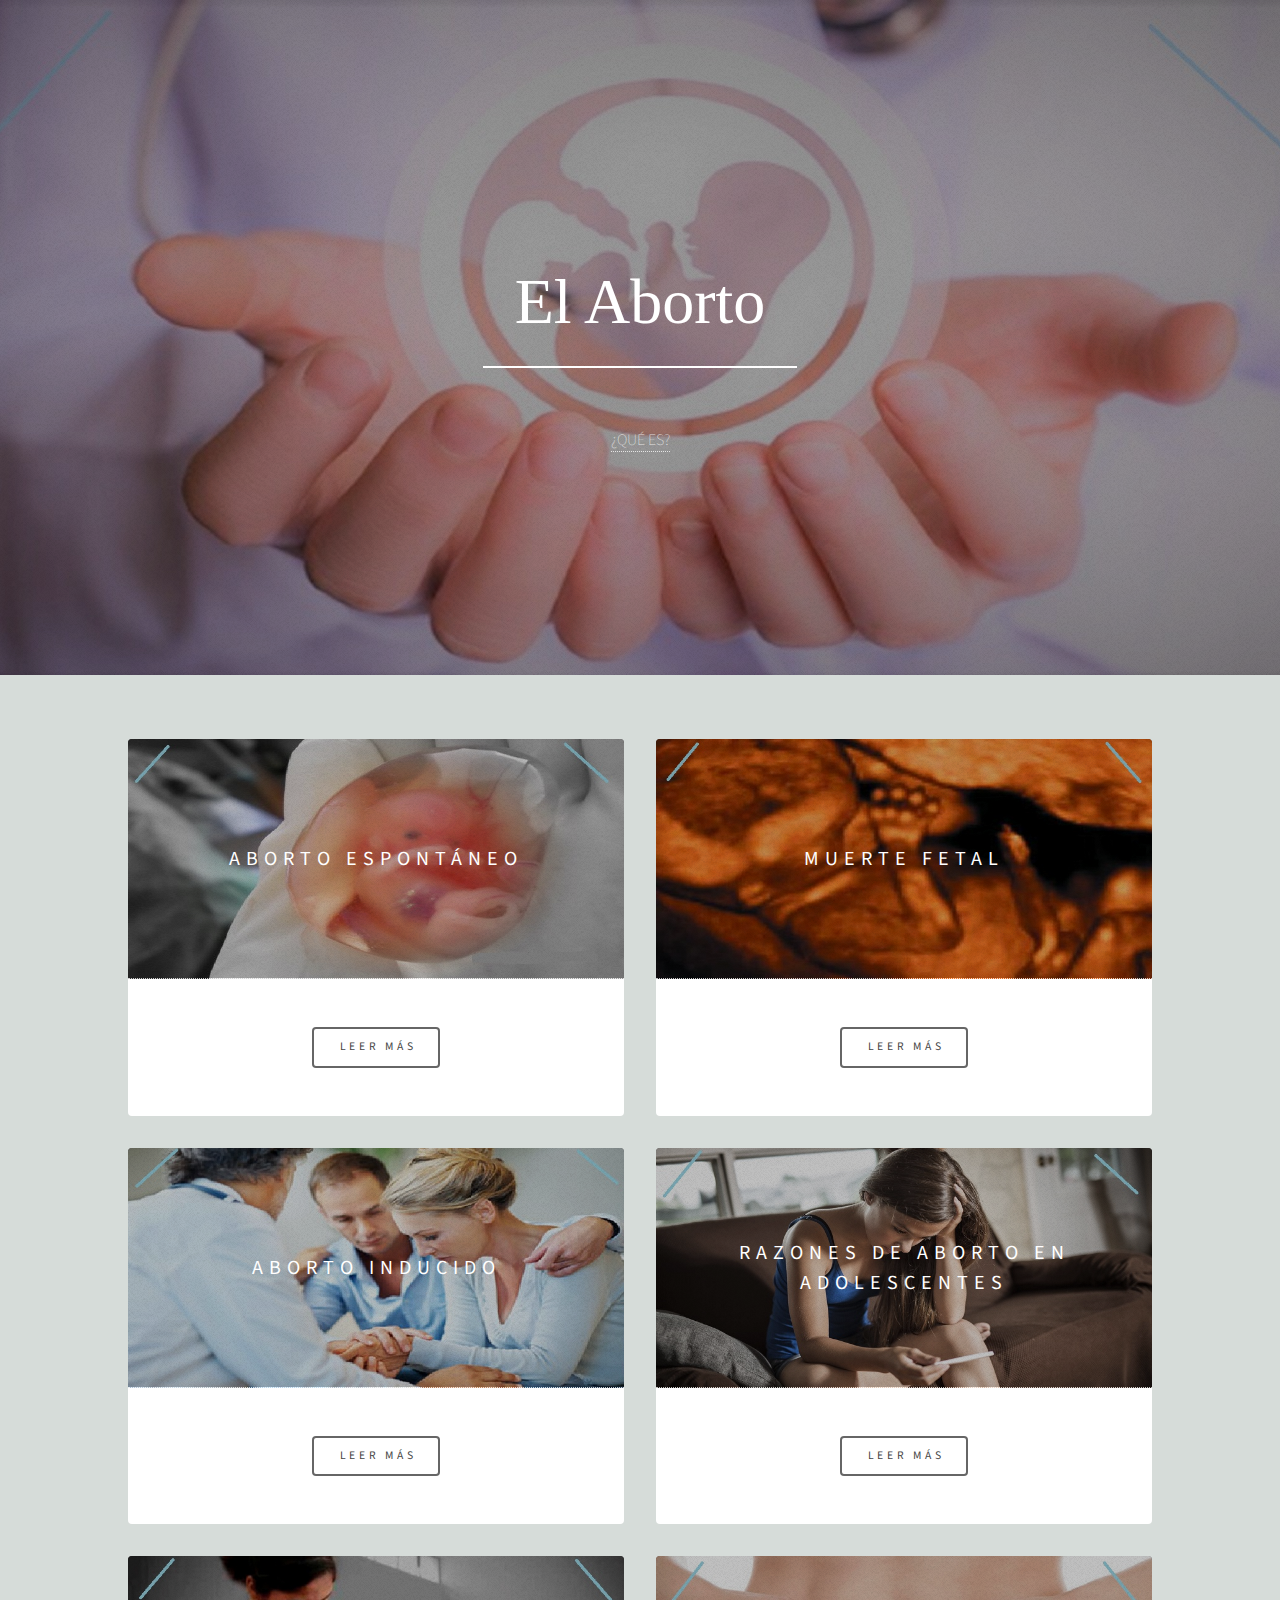
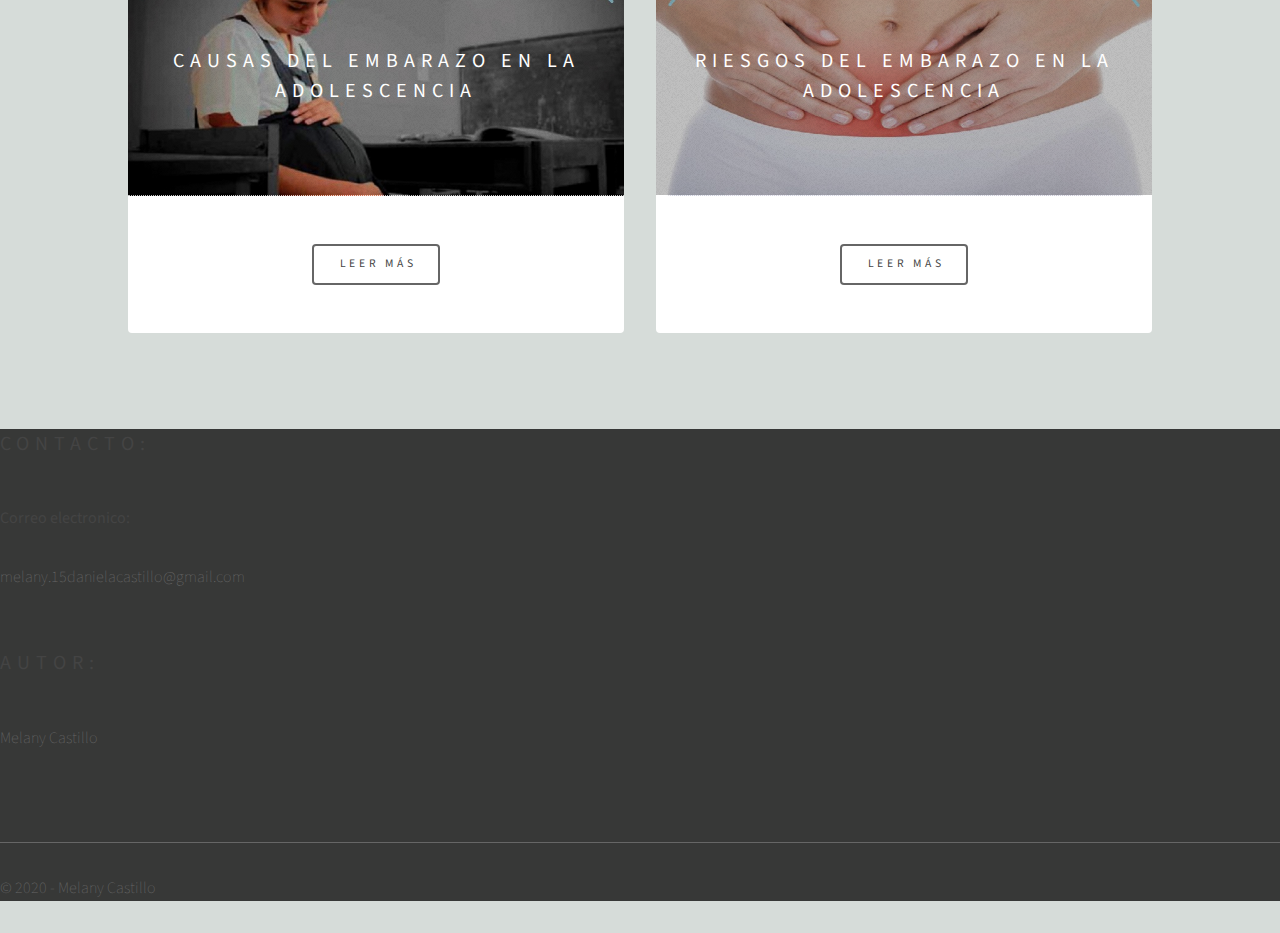
<file: index.html>
<!DOCTYPE HTML>
<html>
	<head>
		<title>El Aborto</title>
		<meta charset="utf-8" />
		<meta name="viewport" content="width=device-width, initial-scale=1" />
		<link rel="stylesheet" href="assets/css/main.css" />
		<link href="https://cdn.jsdelivr.net/npm/bootstrap@5.0.0-beta1/dist/css/bootstrap.min.css" rel="stylesheet" integrity="sha384-giJF6kkoqNQ00vy+HMDP7azOuL0xtbfIcaT9wjKHr8RbDVddVHyTfAAsrekwKmP1" crossorigin="anonymous">
		<link rel="shortcut icon" href="images/logo.png">

	</head>
	<body style="background-color:#c0cac5a6;">

		<!-- Header -->
			<header id="header" class="alt">
				<div class="inner">
					<h1>El Aborto</h1>
					<br>
					<a href="pag-1.html" class="btn btn-outline-light border-white">¿QUÉ ES?</a>
				</div>
			</header>

		<!-- Wrapper -->
			<div id="wrapper">
				<!-- Items -->
					<section class="main items">
						<article class="item">
							<header>
								<a href="#"><img src="images/imagen2.jpg" alt="" /></a>
								<h3>Aborto Espontáneo</h3>
							</header>
							<ul class="actions">
								<li><a href="pag-2.html" class="button">Leer más</a></li>
							</ul>
						</article>
						<article class="item">
							<header>
								<a href="#"><img src="images/imagen3.jpg" alt="" /></a>
								<h3>Muerte Fetal</h3>
							</header>
							<ul class="actions">
								<li><a href="pag-3.html" class="button">Leer más</a></li>
							</ul>
						</article>
						<article class="item">
							<header>
								<a href="#"><img src="images/imagen4.jpg" alt="" /></a>
								<h3>Aborto Inducido</h3>
							</header>
							<ul class="actions">
								<li><a href="pag-4.html" class="button">Leer más</a></li>
							</ul>
						</article>
						<article class="item">
							<header>
								<a href="#"><img src="images/ini-img4.jpg" alt="" /></a>
								<h3>Razones de Aborto en Adolescentes</h3>
							</header>
							<ul class="actions">
								<li><a href="pag-5.html" class="button">Leer más</a></li>
							</ul>
						</article>
						<article class="item">
							<header>
								<a href="#"><img src="images/ini-img5.jpg" alt="" /></a>
								<h3>Causas del Embarazo en la Adolescencia</h3>
							</header>
							<ul class="actions">
								<li><a href="pag-6.html" class="button">Leer más</a></li>
							</ul>
						</article>
						<article class="item">
							<header>
								<a href="#"><img src="images/ini-img6.jpg" alt="" /></a>
								<h3>Riesgos del Embarazo en la Adolescencia</h3>
							</header>
							<ul class="actions">
								<li><a href="pag-7.html" class="button">Leer más</a></li>
							</ul>
						</article>
					</section>
			</div>
			<footer  class = "container-fluid pt-5 text-white" style="background-color:#232423e3;">
				<div  class = "row" >
					<div  class = "col-6" >
						<h3 class="text-white"> Contacto: </h3 >
						<br >
						<p><b class="text-white">Correo electronico:</b></p>	
						<p >melany.15danielacastillo@gmail.com</p>
						<br>
					</div>
					<div  class = "col-6">
						<h3 class="text-white"> Autor: </h3 >
						<br >
						<p >Melany Castillo</p>
						<br>
					</div>
				</div>
				<hr>
				<div  class = "text-white text-muted" >
					<p class="text-center"> © 2020 - Melany Castillo </p >
				</div>
			</footer>
		<!-- Scripts -->
			<script src="assets/js/jquery.min.js"></script>
			<script src="assets/js/skel.min.js"></script>
			<script src="assets/js/util.js"></script>
			<script src="assets/js/main.js"></script>
	</body>
</html>
</file>
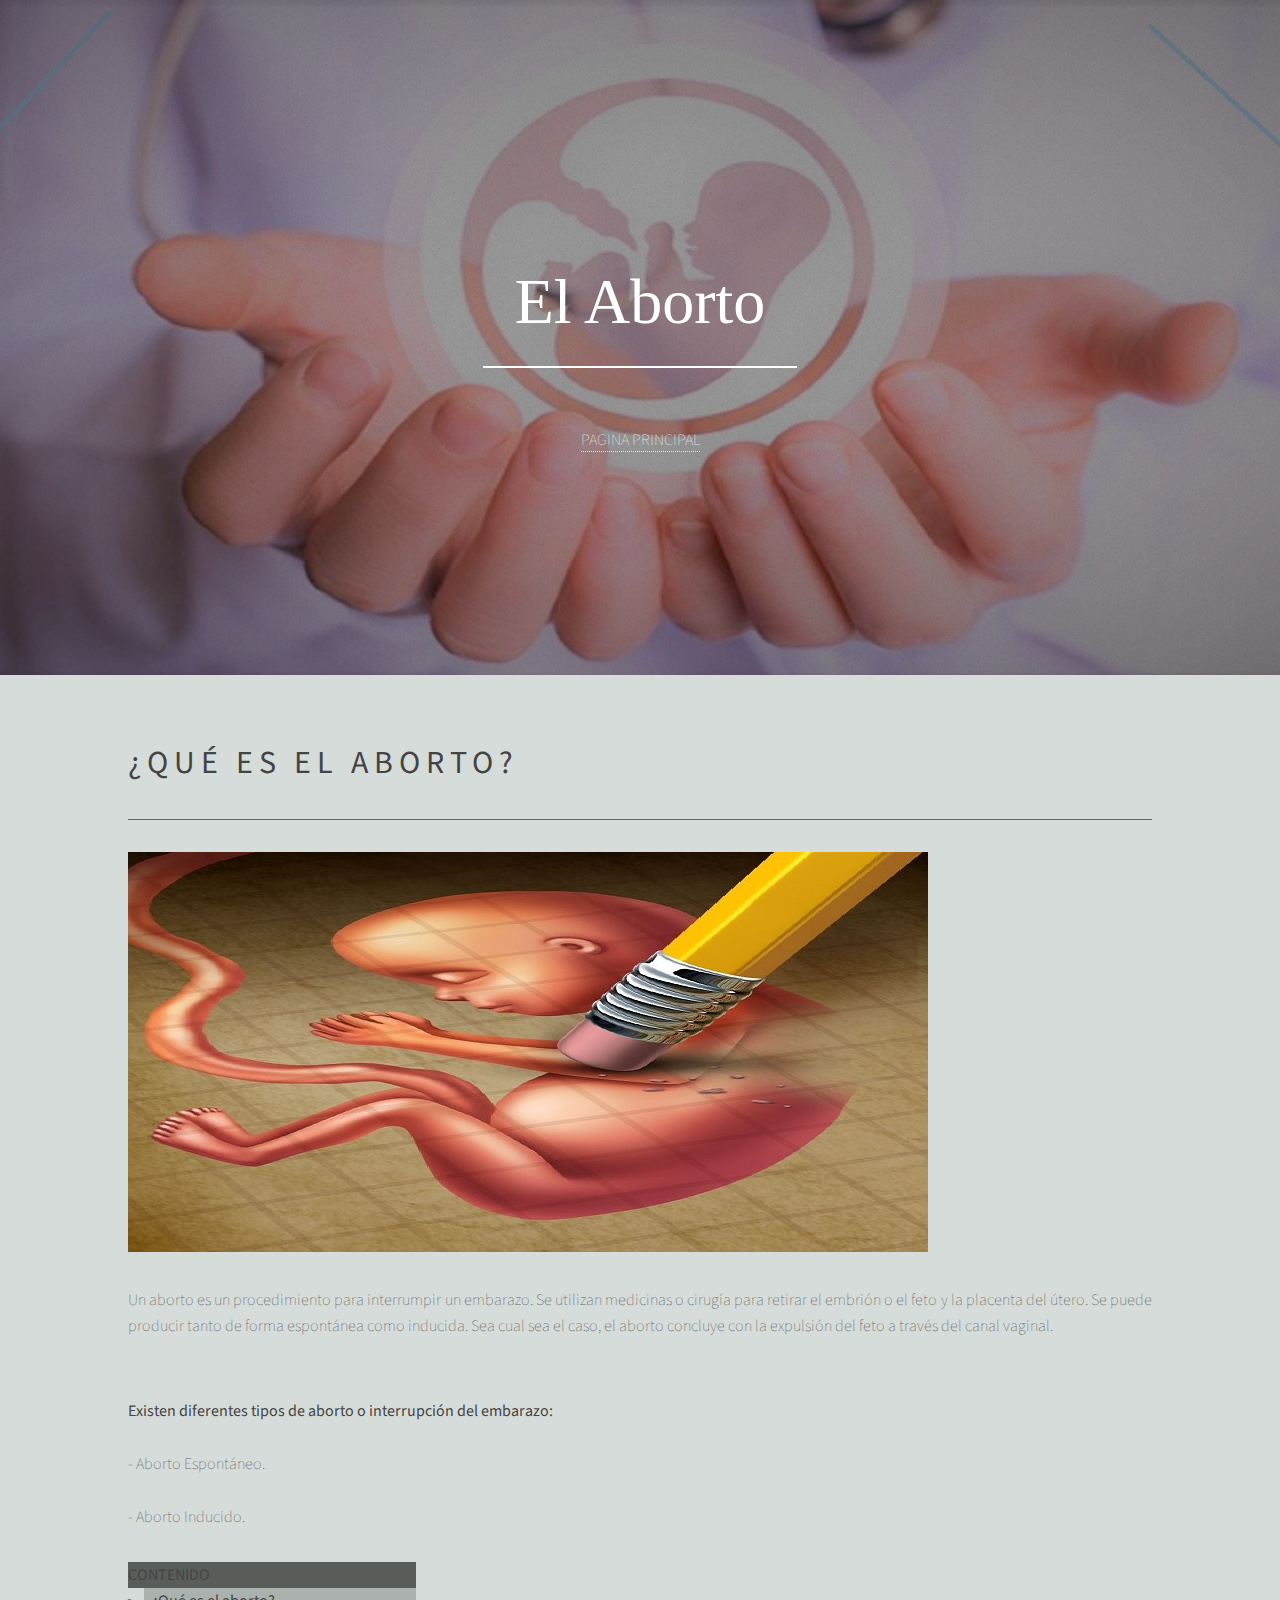
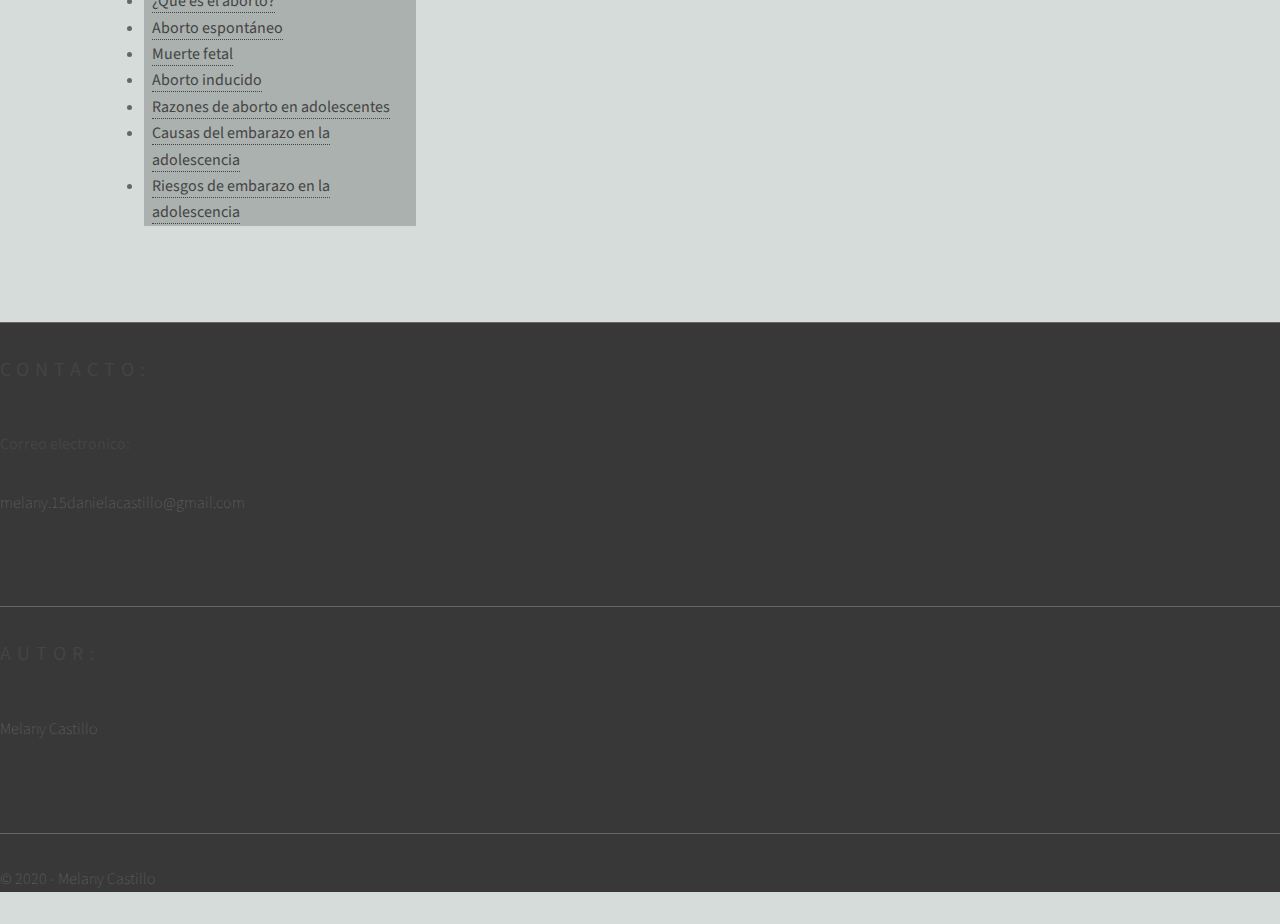
<file: pag-1.html>
<!DOCTYPE HTML>
<html>
	<head>
		<title>¿Qué es el aborto?</title>
		<meta charset="utf-8" />
		<meta name="viewport" content="width=device-width, initial-scale=1" />
		<link rel="stylesheet" href="assets/css/main.css" />
		<link href="https://cdn.jsdelivr.net/npm/bootstrap@5.0.0-beta1/dist/css/bootstrap.min.css" rel="stylesheet" integrity="sha384-giJF6kkoqNQ00vy+HMDP7azOuL0xtbfIcaT9wjKHr8RbDVddVHyTfAAsrekwKmP1" crossorigin="anonymous">
		<link rel="shortcut icon" href="images/logo.png">

	</head>
	<body style="background-color:#c0cac5a6;">

		<!-- Header -->
			<header id="header" class="alt">
				<div class="inner">
                    <h1>El Aborto</h1>
                    <br>
					<a href="index.html" class="btn btn-outline-light border-white">PAGINA PRINCIPAL</a>
				</div>
			</header>

		<!-- Wrapper -->
			<div id="wrapper">
				<!-- Items -->
					<section>
                        <div class="row">
                        <div class="col-9">
                            <h1><b>¿Qué es el aborto?</b></h1>
                            <hr>
                            <div>
                                <img src="images/imagen7.jpg" alt="" class="img-fluid">
                            </div>
                            <br>
                            <p style="text-align: justify;">
                                Un aborto es un procedimiento para interrumpir un embarazo. Se utilizan medicinas o cirugía para retirar el embrión o el feto y la placenta del útero. 
                                Se puede producir tanto de forma espontánea como inducida. Sea cual sea el caso, el aborto concluye con la expulsión del feto a través del canal vaginal. 
                            </p>
                            <p style="text-align: justify;"></p>
                                <br>
                                <b>Existen diferentes tipos de aborto o interrupción del embarazo:</b>
                                <br>
                                <br>
                                - Aborto Espontáneo.
                                <br><br>
                                - Aborto Inducido.
								<br>
							</p>
                        </div>
                        
                        <div class="col-3">
                            <div class="card" style="width: 18rem;">
                                <div class="card-header text-center" style=background-color:#161816a6;>
                                  <b class="text-white">CONTENIDO</b>
                                </div>
                                <ul class="list-group list-group-flush text-center">
                                  <li class="list-group-item" style="background-color:#9096939c;"><b><a href="pag-1.html">¿Qué es el aborto?</a></b></li>
                                  <li class="list-group-item" style="background-color:#9096939c;"><b><a href="pag-2.html">Aborto espontáneo</a></b></li>
                                  <li class="list-group-item" style="background-color:#9096939c;"><b><a href="pag-3.html">Muerte fetal</a></b></li>
                                  <li class="list-group-item" style="background-color:#9096939c;"><b><a href="pag-4.html">Aborto inducido</a></b></li>
                                  <li class="list-group-item" style="background-color:#9096939c;"><b><a href="pag-5.html">Razones de aborto en adolescentes</a></b></li>
                                  <li class="list-group-item" style="background-color:#9096939c;"><b><a href="pag-6.html">Causas del embarazo en la adolescencia</a></b></li>
                                  <li class="list-group-item" style="background-color:#9096939c;"><b><a href="pag-7.html">Riesgos de embarazo en la adolescencia</a></b></li>
                                </ul>
                              </div>
                        </div>
                        </div>
                    </section>
			</div>
			<footer  class = "container-fluid pt-3 text-white" style="background-color:#232423e3;">
				<div  class = "row" >
					<div  class = "col-6" >
						<hr>
						<h3 class="text-white"> Contacto: </h3 >
						<br >
						<p><b class="text-white">Correo electronico:</b></p>	
						<p >melany.15danielacastillo@gmail.com</p>
						<br>
					</div>
					<div  class = "col-6">
						<hr>
						<h3 class="text-white"> Autor: </h3 >
						<br >
						<p >Melany Castillo</p>
						<br>
					</div>
				</div>
				<hr>
				<div  class = "text-white text-muted" >
					<p class="text-center"> © 2020 - Melany Castillo </p >
				</div>
			</footer>
		<!-- Scripts -->
			<script src="assets/js/jquery.min.js"></script>
			<script src="assets/js/skel.min.js"></script>
			<script src="assets/js/util.js"></script>
			<script src="assets/js/main.js"></script>
	</body>
</html>
</file>
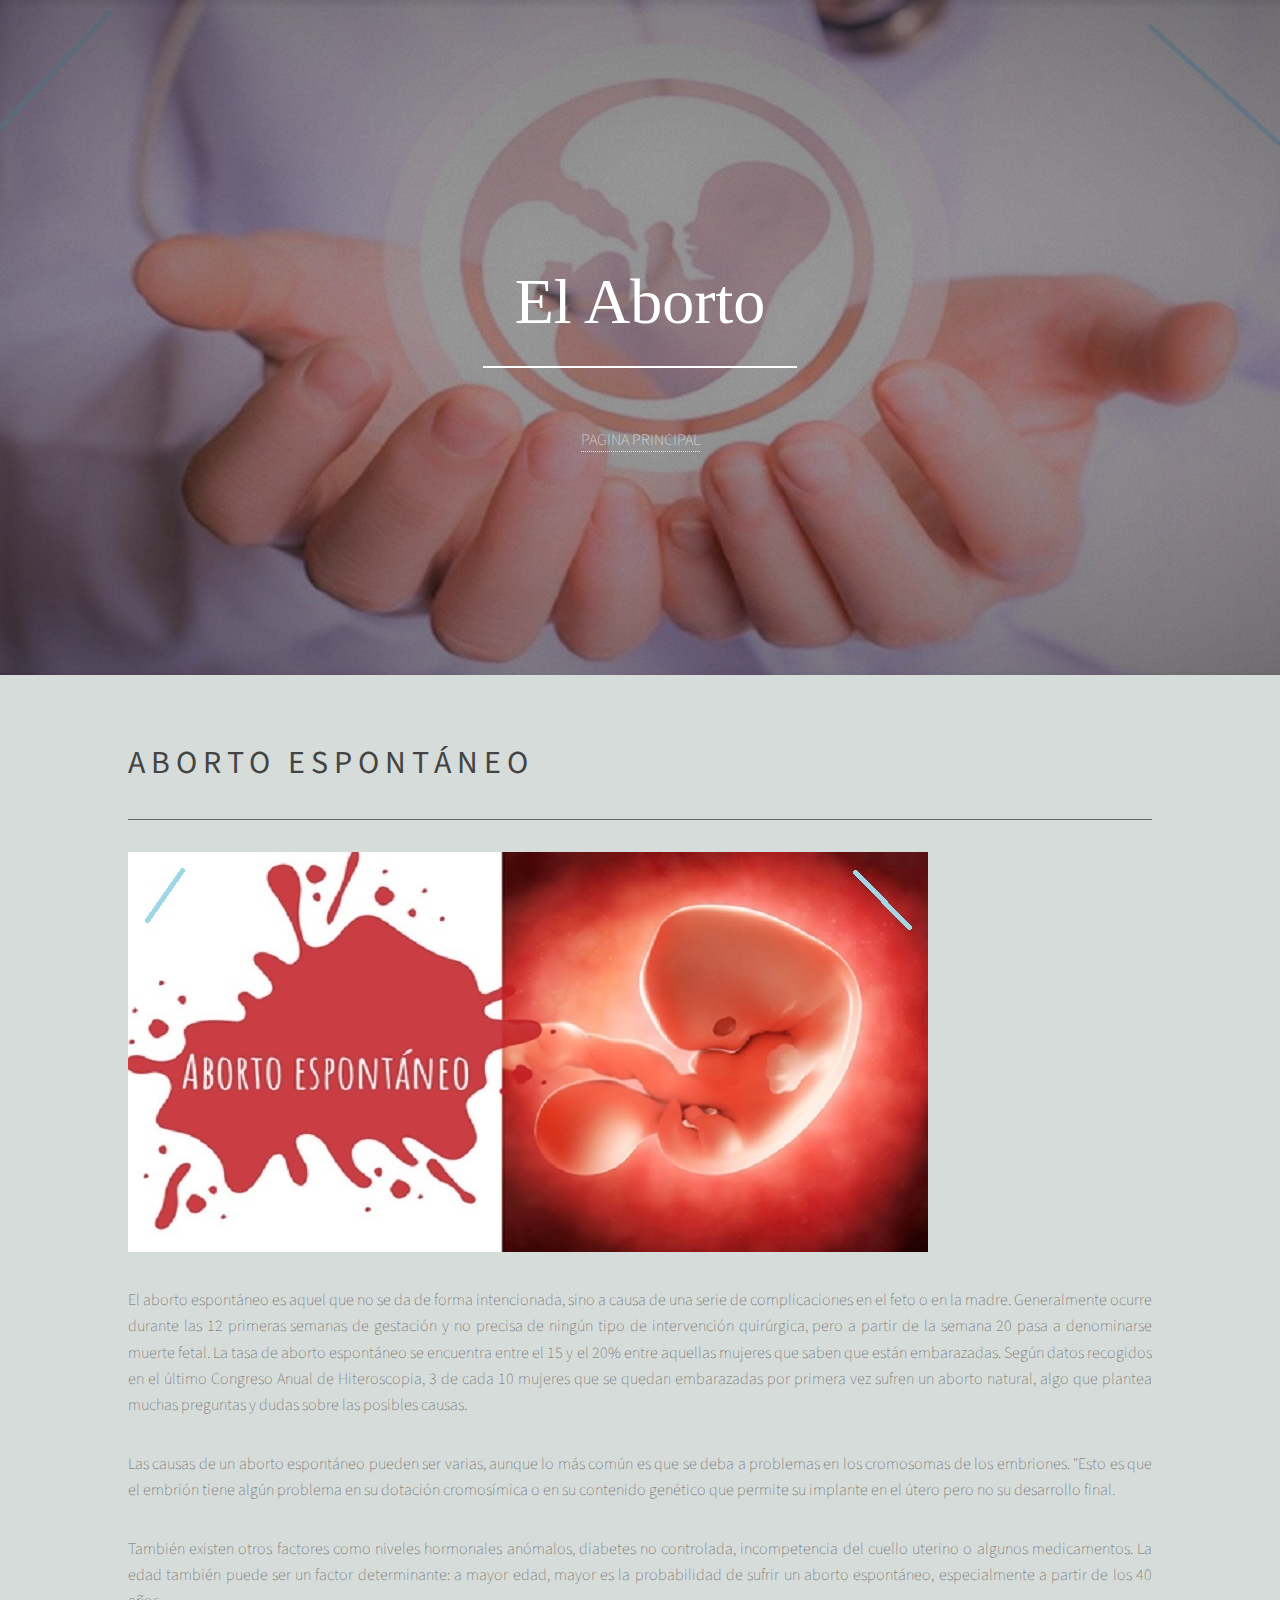
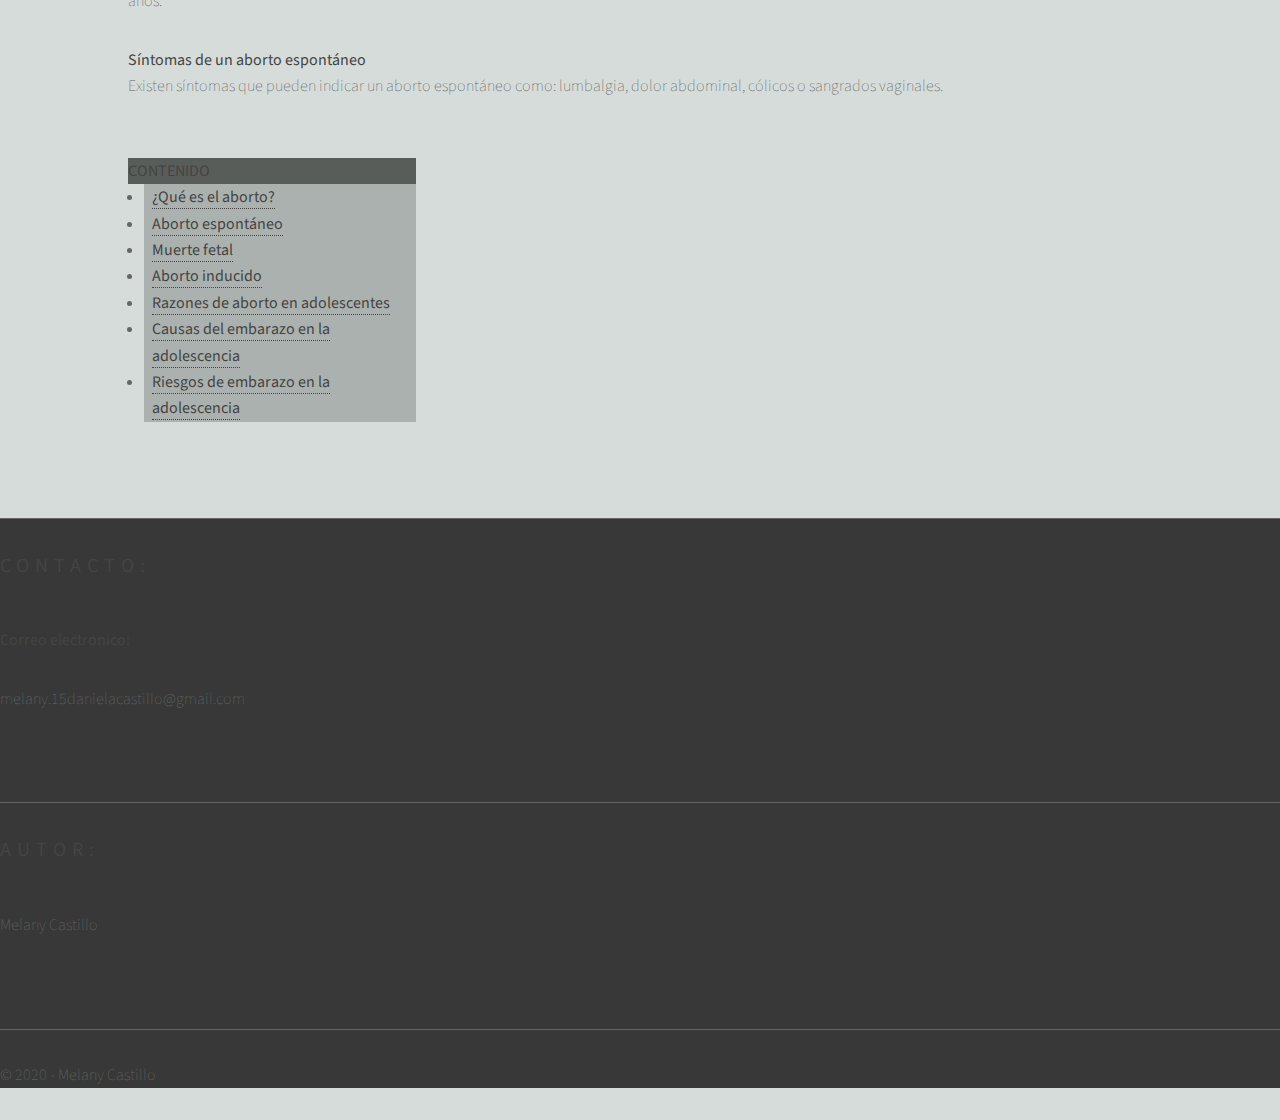
<file: pag-2.html>
<!DOCTYPE HTML>
<html>
	<head>
		<title>Aborto espontáneo</title>
		<meta charset="utf-8" />
		<meta name="viewport" content="width=device-width, initial-scale=1" />
		<link rel="stylesheet" href="assets/css/main.css" />
		<link href="https://cdn.jsdelivr.net/npm/bootstrap@5.0.0-beta1/dist/css/bootstrap.min.css" rel="stylesheet" integrity="sha384-giJF6kkoqNQ00vy+HMDP7azOuL0xtbfIcaT9wjKHr8RbDVddVHyTfAAsrekwKmP1" crossorigin="anonymous">
		<link rel="shortcut icon" href="images/logo.png">

	</head>
	<body style="background-color:#c0cac5a6;">

		<!-- Header -->
			<header id="header" class="alt">
				<div class="inner">
                    <h1>El Aborto</h1>
                    <br>
					<a href="index.html" class="btn btn-outline-light border-white">PAGINA PRINCIPAL</a>
				</div>
			</header>

		<!-- Wrapper -->
			<div id="wrapper">
				<!-- Items -->
					<section>
                        <div class="row">
                        <div class="col-9">
                            <h1><b>Aborto espontáneo</b></h1>
                            <hr>
                            <div>
                                <img src="images/ini-img1.jpg" alt="" class="img-fluid">
                            </div>
                            <br>
                            <p style="text-align: justify;">
                                El aborto espontáneo es aquel que no se da de forma intencionada, sino a causa de una serie de complicaciones en el feto o en la madre. Generalmente ocurre durante las 12 primeras semanas de gestación y no precisa de ningún tipo de intervención quirúrgica, pero a partir de la semana 20 pasa a denominarse muerte fetal. La tasa de aborto espontáneo se encuentra entre el 15 y el 20% entre aquellas mujeres que saben que están embarazadas. Según datos recogidos en el último Congreso Anual de Hiteroscopia, 3 de cada 10 mujeres que se quedan embarazadas por primera vez sufren un aborto natural, algo que plantea muchas preguntas y dudas sobre las posibles causas.
							</p>
							<p style="text-align: justify;">
								Las causas de un aborto espontáneo pueden ser varias, aunque lo más común es que se deba a problemas en los cromosomas de los embriones. "Esto es que el embrión tiene algún problema en su dotación cromosímica o en su contenido genético que permite su implante en el útero pero no su desarrollo final.
							</p>
							<p style="text-align: justify;">
								También existen otros factores como niveles hormonales anómalos, diabetes no controlada, incompetencia del cuello uterino o algunos medicamentos. La edad también puede ser un factor determinante: a mayor edad, mayor es la probabilidad de sufrir un aborto espontáneo, especialmente a partir de los 40 años.
							</p>
							<b>Síntomas de un aborto espontáneo</b>
							<p style="text-align: justify;">
								Existen síntomas que pueden indicar un aborto espontáneo como: lumbalgia, dolor abdominal, cólicos o sangrados vaginales. 
							</p>
							<br>
                        </div>
                        
                        <div class="col-3">
                            <div class="card" style="width: 18rem;">
                                <div class="card-header text-center" style=background-color:#161816a6;>
                                  <b class="text-white">CONTENIDO</b>
                                </div>
                                <ul class="list-group list-group-flush text-center">
                                    <li class="list-group-item" style="background-color:#9096939c;"><b><a href="pag-1.html">¿Qué es el aborto?</a></b></li>
                                    <li class="list-group-item" style="background-color:#9096939c;"><b><a href="pag-2.html">Aborto espontáneo</a></b></li>
                                    <li class="list-group-item" style="background-color:#9096939c;"><b><a href="pag-3.html">Muerte fetal</a></b></li>
                                    <li class="list-group-item" style="background-color:#9096939c;"><b><a href="pag-4.html">Aborto inducido</a></b></li>
                                    <li class="list-group-item" style="background-color:#9096939c;"><b><a href="pag-5.html">Razones de aborto en adolescentes</a></b></li>
                                    <li class="list-group-item" style="background-color:#9096939c;"><b><a href="pag-6.html">Causas del embarazo en la adolescencia</a></b></li>
                                    <li class="list-group-item" style="background-color:#9096939c;"><b><a href="pag-7.html">Riesgos de embarazo en la adolescencia</a></b></li>
                                </ul>
                              </div>
                        </div>
                        </div>
                    </section>
			</div>
			<footer  class = "container-fluid pt-3 text-white" style="background-color:#232423e3;">
				<div  class = "row" >
					<div  class = "col-6" >
						<hr>
						<h3 class="text-white"> Contacto: </h3 >
						<br >
						<p><b class="text-white">Correo electronico:</b></p>	
						<p >melany.15danielacastillo@gmail.com</p>
						<br>
					</div>
					<div  class = "col-6">
						<hr>
						<h3 class="text-white"> Autor: </h3 >
						<br >
						<p >Melany Castillo</p>
						<br>
					</div>
				</div>
				<hr>
				<div  class = "text-white text-muted" >
					<p class="text-center"> © 2020 - Melany Castillo </p >
				</div>
			</footer>
		<!-- Scripts -->
			<script src="assets/js/jquery.min.js"></script>
			<script src="assets/js/skel.min.js"></script>
			<script src="assets/js/util.js"></script>
			<script src="assets/js/main.js"></script>
	</body>
</html>
</file>
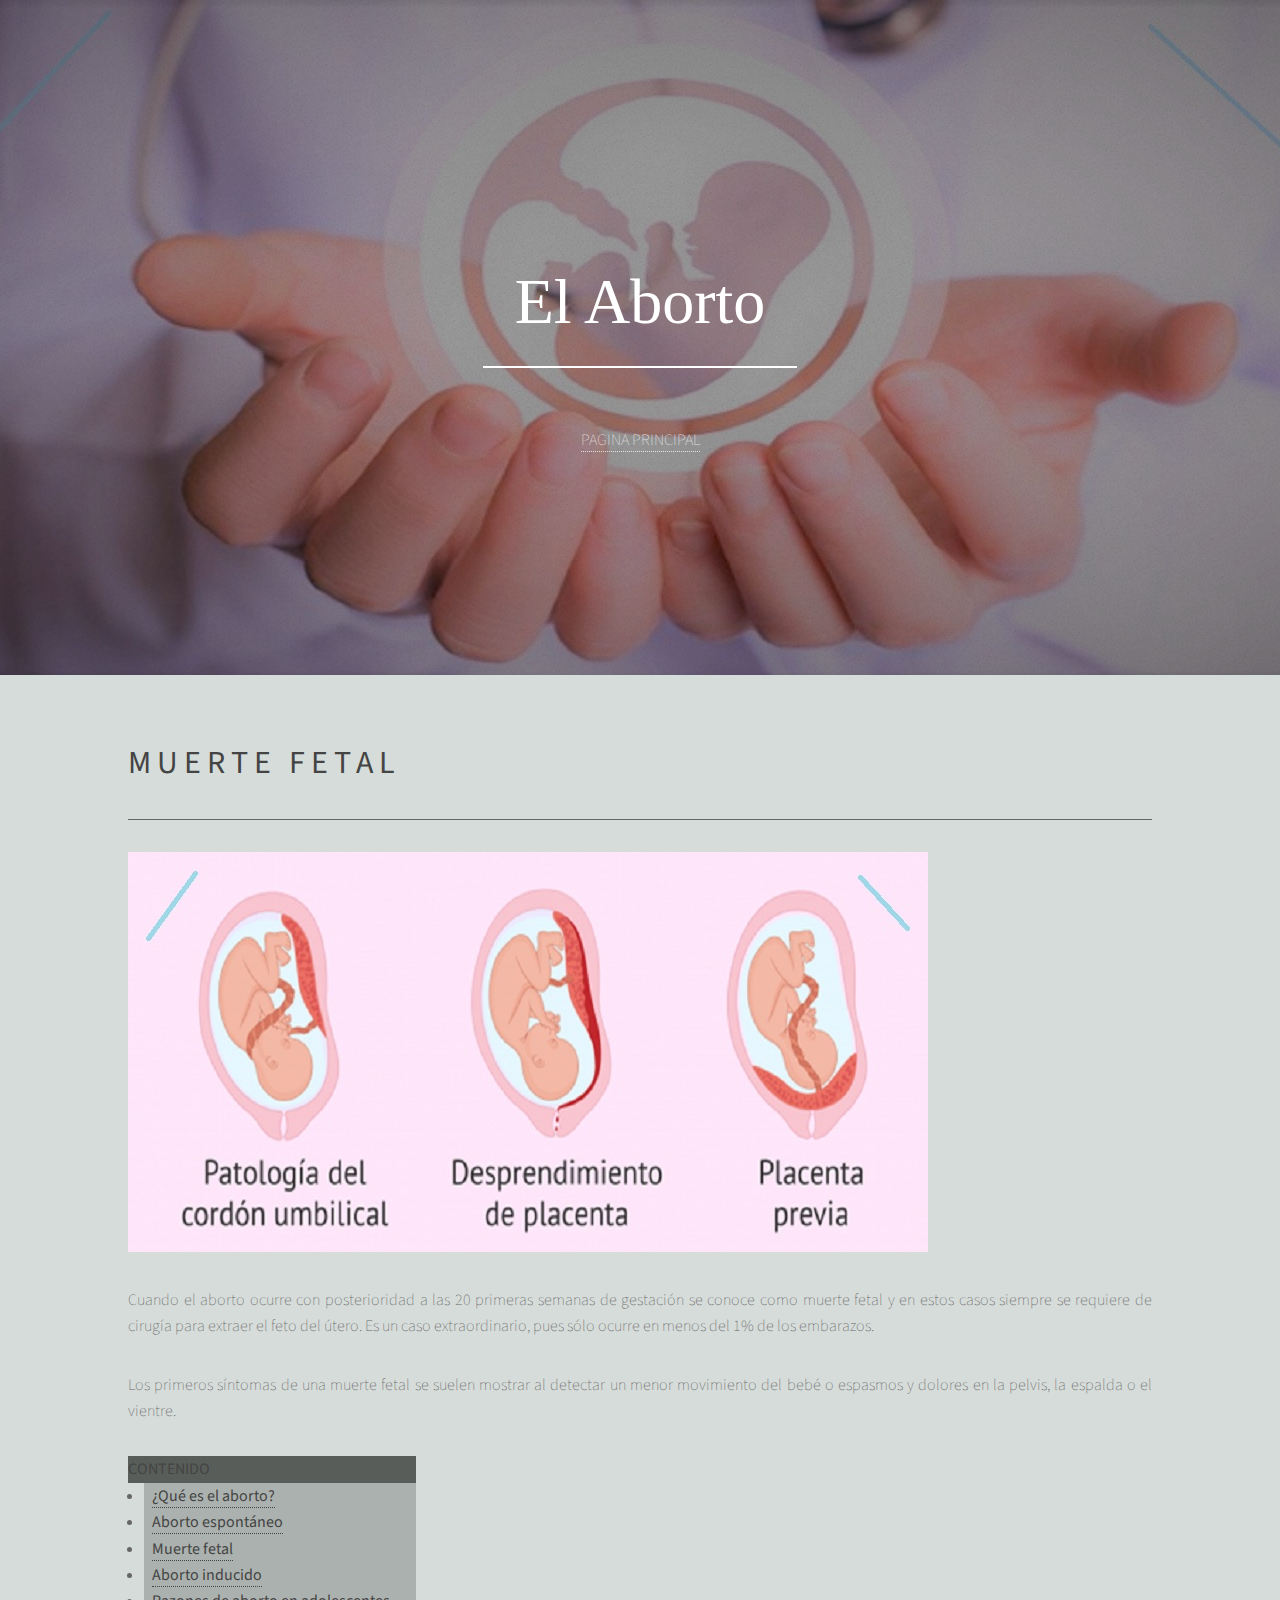
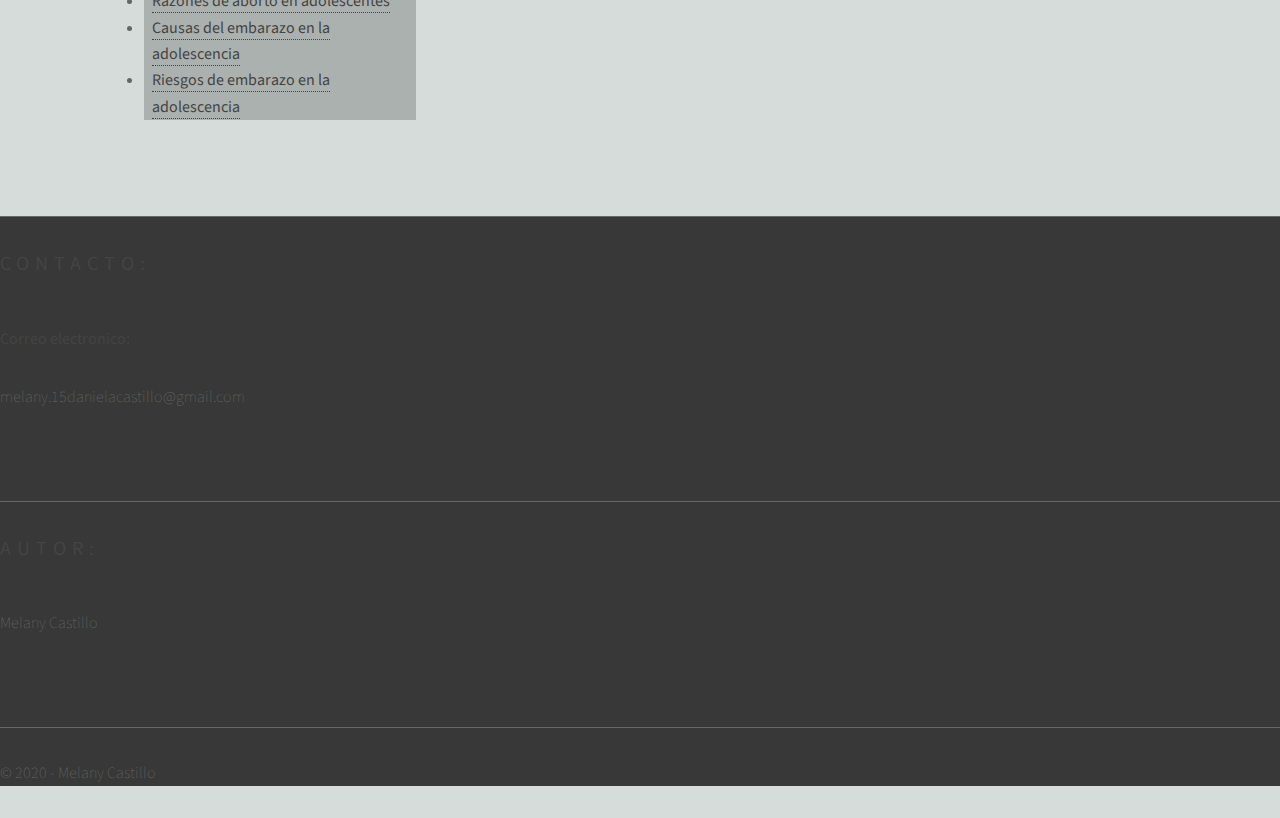
<file: pag-3.html>
<!DOCTYPE HTML>
<html>
	<head>
		<title>Muerte fetal</title>
		<meta charset="utf-8" />
		<meta name="viewport" content="width=device-width, initial-scale=1" />
		<link rel="stylesheet" href="assets/css/main.css" />
		<link href="https://cdn.jsdelivr.net/npm/bootstrap@5.0.0-beta1/dist/css/bootstrap.min.css" rel="stylesheet" integrity="sha384-giJF6kkoqNQ00vy+HMDP7azOuL0xtbfIcaT9wjKHr8RbDVddVHyTfAAsrekwKmP1" crossorigin="anonymous">
		<link rel="shortcut icon" href="images/logo.png">

	</head>
	<body style="background-color:#c0cac5a6;">

		<!-- Header -->
			<header id="header" class="alt">
				<div class="inner">
                    <h1>El Aborto</h1>
                    <br>
					<a href="index.html" class="btn btn-outline-light border-white">PAGINA PRINCIPAL</a>
				</div>
			</header>

		<!-- Wrapper -->
			<div id="wrapper">
				<!-- Items -->
					<section>
                        <div class="row">
                        <div class="col-9">
                            <h1><b>Muerte fetal</b></h1>
                            <hr>
                            <div>
                                <img src="images/ini-img2.jpg" alt="" class="img-fluid">
                            </div>
                            <br>
                            <p style="text-align: justify;">
                                Cuando el aborto ocurre con posterioridad a las 20 primeras semanas de gestación se conoce como muerte fetal y en estos casos siempre se requiere de cirugía para extraer el feto del útero. Es un caso extraordinario, pues sólo ocurre en menos del 1% de los embarazos.
							</p>
							<p style="text-align: justify;">
								Los primeros síntomas de una muerte fetal se suelen mostrar al detectar un menor movimiento del bebé o espasmos y dolores en la pelvis, la espalda o el vientre.
							</p>
                        </div>
                        
                        <div class="col-3">
                            <div class="card" style="width: 18rem;">
                                <div class="card-header text-center" style=background-color:#161816a6;>
                                  <b class="text-white">CONTENIDO</b>
                                </div>
                                <ul class="list-group list-group-flush text-center">
                                    <li class="list-group-item" style="background-color:#9096939c;"><b><a href="pag-1.html">¿Qué es el aborto?</a></b></li>
                                    <li class="list-group-item" style="background-color:#9096939c;"><b><a href="pag-2.html">Aborto espontáneo</a></b></li>
                                    <li class="list-group-item" style="background-color:#9096939c;"><b><a href="pag-3.html">Muerte fetal</a></b></li>
                                    <li class="list-group-item" style="background-color:#9096939c;"><b><a href="pag-4.html">Aborto inducido</a></b></li>
                                    <li class="list-group-item" style="background-color:#9096939c;"><b><a href="pag-5.html">Razones de aborto en adolescentes</a></b></li>
                                    <li class="list-group-item" style="background-color:#9096939c;"><b><a href="pag-6.html">Causas del embarazo en la adolescencia</a></b></li>
                                    <li class="list-group-item" style="background-color:#9096939c;"><b><a href="pag-7.html">Riesgos de embarazo en la adolescencia</a></b></li>
                                  </ul>
                              </div>
                        </div>
                        </div>
                    </section>
			</div>
			<footer  class = "container-fluid pt-3 text-white" style="background-color:#232423e3;">
				<div  class = "row" >
					<div  class = "col-6" >
						<hr>
						<h3 class="text-white"> Contacto: </h3 >
						<br >
						<p><b class="text-white">Correo electronico:</b></p>	
						<p >melany.15danielacastillo@gmail.com</p>
						<br>
					</div>
					<div  class = "col-6">
						<hr>
						<h3 class="text-white"> Autor: </h3 >
						<br >
						<p >Melany Castillo</p>
						<br>
					</div>
				</div>
				<hr>
				<div  class = "text-white text-muted" >
					<p class="text-center"> © 2020 - Melany Castillo </p >
				</div>
			</footer>
		<!-- Scripts -->
			<script src="assets/js/jquery.min.js"></script>
			<script src="assets/js/skel.min.js"></script>
			<script src="assets/js/util.js"></script>
			<script src="assets/js/main.js"></script>
	</body>
</html>
</file>
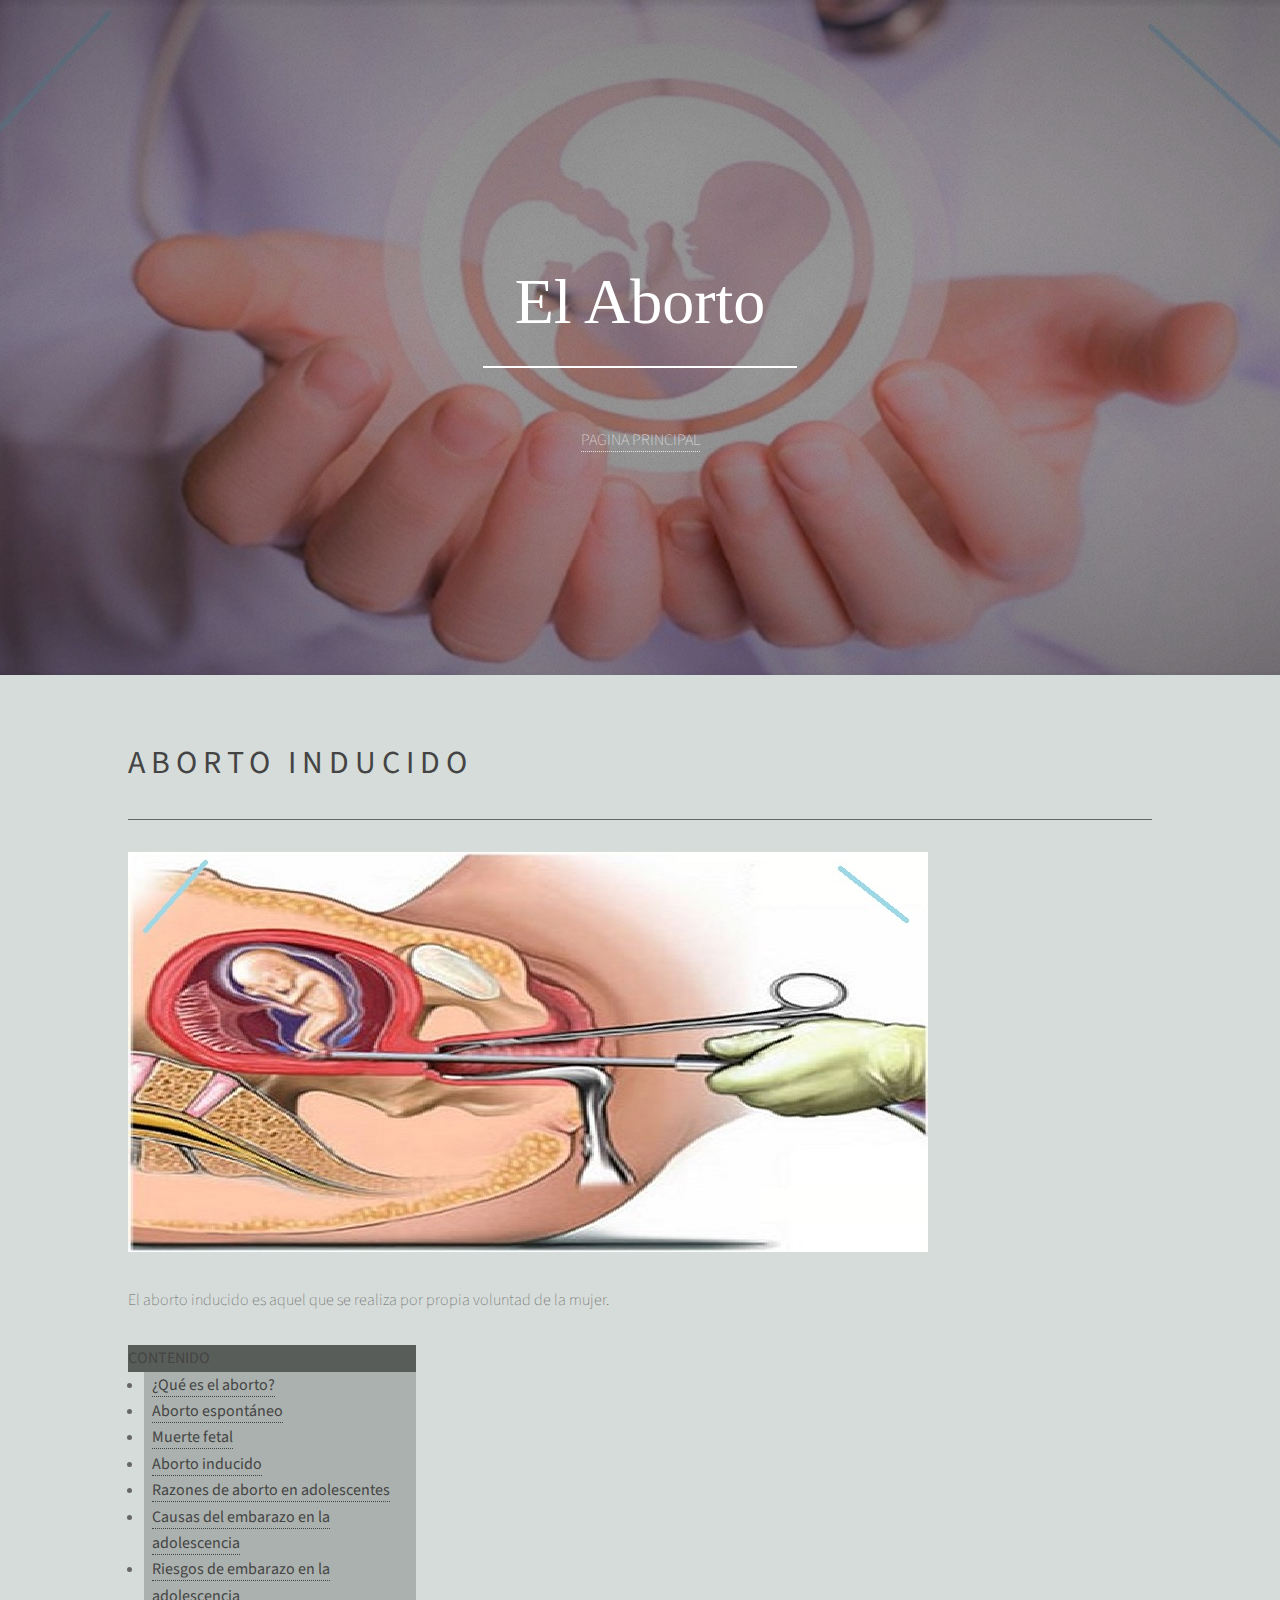
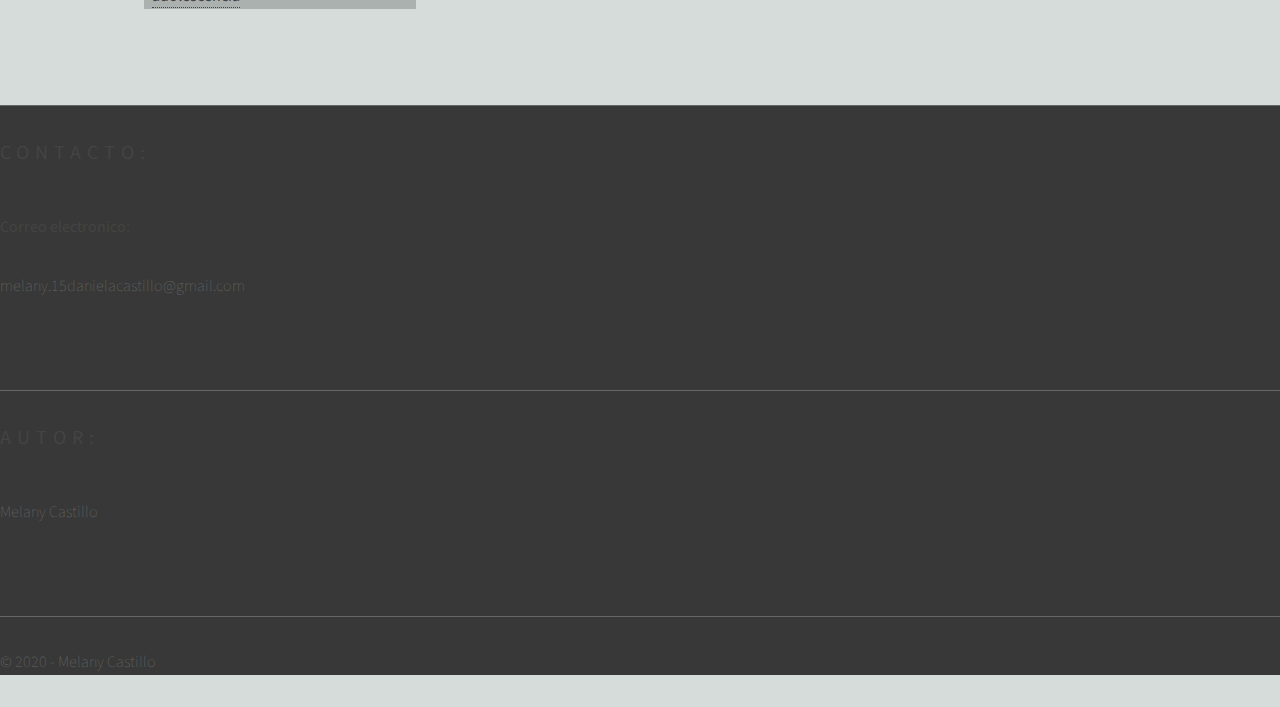
<file: pag-4.html>
<!DOCTYPE HTML>
<html>
	<head>
		<title>Aborto inducido</title>
		<meta charset="utf-8" />
		<meta name="viewport" content="width=device-width, initial-scale=1" />
		<link rel="stylesheet" href="assets/css/main.css" />
		<link href="https://cdn.jsdelivr.net/npm/bootstrap@5.0.0-beta1/dist/css/bootstrap.min.css" rel="stylesheet" integrity="sha384-giJF6kkoqNQ00vy+HMDP7azOuL0xtbfIcaT9wjKHr8RbDVddVHyTfAAsrekwKmP1" crossorigin="anonymous">
		<link rel="shortcut icon" href="images/logo.png">

	</head>
	<body style="background-color:#c0cac5a6;">

		<!-- Header -->
			<header id="header" class="alt">
				<div class="inner">
                    <h1>El Aborto</h1>
                    <br>
					<a href="index.html" class="btn btn-outline-light border-white">PAGINA PRINCIPAL</a>
				</div>
			</header>

		<!-- Wrapper -->
			<div id="wrapper">
				<!-- Items -->
					<section>
                        <div class="row">
                        <div class="col-9">
                            <h1><b>Aborto inducido</b></h1>
                            <hr>
                            <div>
                                <img src="images/ini-img3.jpg" alt="" class="img-fluid">
                            </div>
                            <br>
                            <p style="text-align: justify;">
                                El aborto inducido es aquel que se realiza por propia voluntad de la mujer.
                            </p>
                        </div>
                        
                        <div class="col-3">
                            <div class="card" style="width: 18rem;">
                                <div class="card-header text-center" style=background-color:#161816a6;>
                                  <b class="text-white">CONTENIDO</b>
                                </div>
                                <ul class="list-group list-group-flush text-center">
                                    <li class="list-group-item" style="background-color:#9096939c;"><b><a href="pag-1.html">¿Qué es el aborto?</a></b></li>
                                    <li class="list-group-item" style="background-color:#9096939c;"><b><a href="pag-2.html">Aborto espontáneo</a></b></li>
                                    <li class="list-group-item" style="background-color:#9096939c;"><b><a href="pag-3.html">Muerte fetal</a></b></li>
                                    <li class="list-group-item" style="background-color:#9096939c;"><b><a href="pag-4.html">Aborto inducido</a></b></li>
                                    <li class="list-group-item" style="background-color:#9096939c;"><b><a href="pag-5.html">Razones de aborto en adolescentes</a></b></li>
                                    <li class="list-group-item" style="background-color:#9096939c;"><b><a href="pag-6.html">Causas del embarazo en la adolescencia</a></b></li>
                                    <li class="list-group-item" style="background-color:#9096939c;"><b><a href="pag-7.html">Riesgos de embarazo en la adolescencia</a></b></li>
                                  </ul>
                              </div>
                        </div>
                        </div>
                    </section>
			</div>
			<footer  class = "container-fluid pt-3 text-white" style="background-color:#232423e3;">
				<div  class = "row" >
					<div  class = "col-6" >
						<hr>
						<h3 class="text-white"> Contacto: </h3 >
						<br >
						<p><b class="text-white">Correo electronico:</b></p>	
						<p >melany.15danielacastillo@gmail.com</p>
						<br>
					</div>
					<div  class = "col-6">
						<hr>
						<h3 class="text-white"> Autor: </h3 >
						<br >
						<p >Melany Castillo</p>
						<br>
					</div>
				</div>
				<hr>
				<div  class = "text-white text-muted" >
					<p class="text-center"> © 2020 - Melany Castillo </p >
				</div>
			</footer>
		<!-- Scripts -->
			<script src="assets/js/jquery.min.js"></script>
			<script src="assets/js/skel.min.js"></script>
			<script src="assets/js/util.js"></script>
			<script src="assets/js/main.js"></script>
	</body>
</html>
</file>
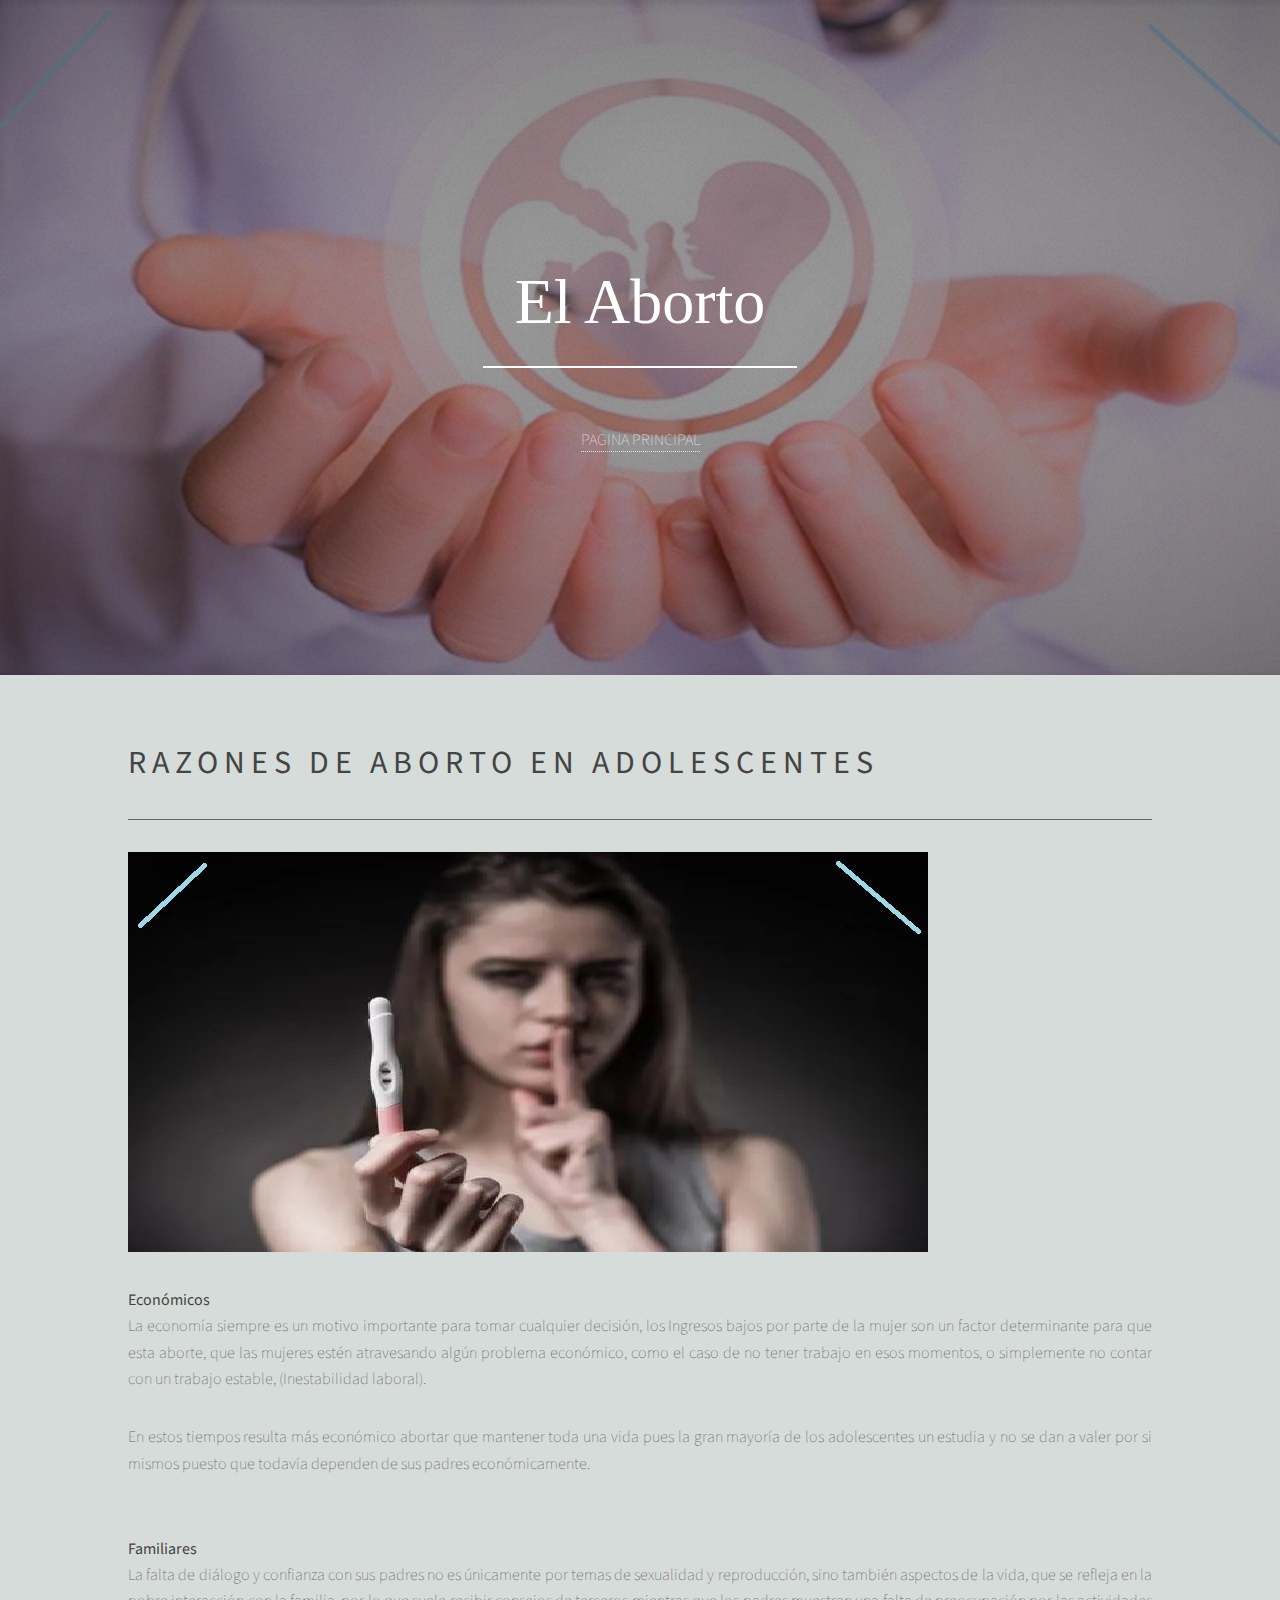
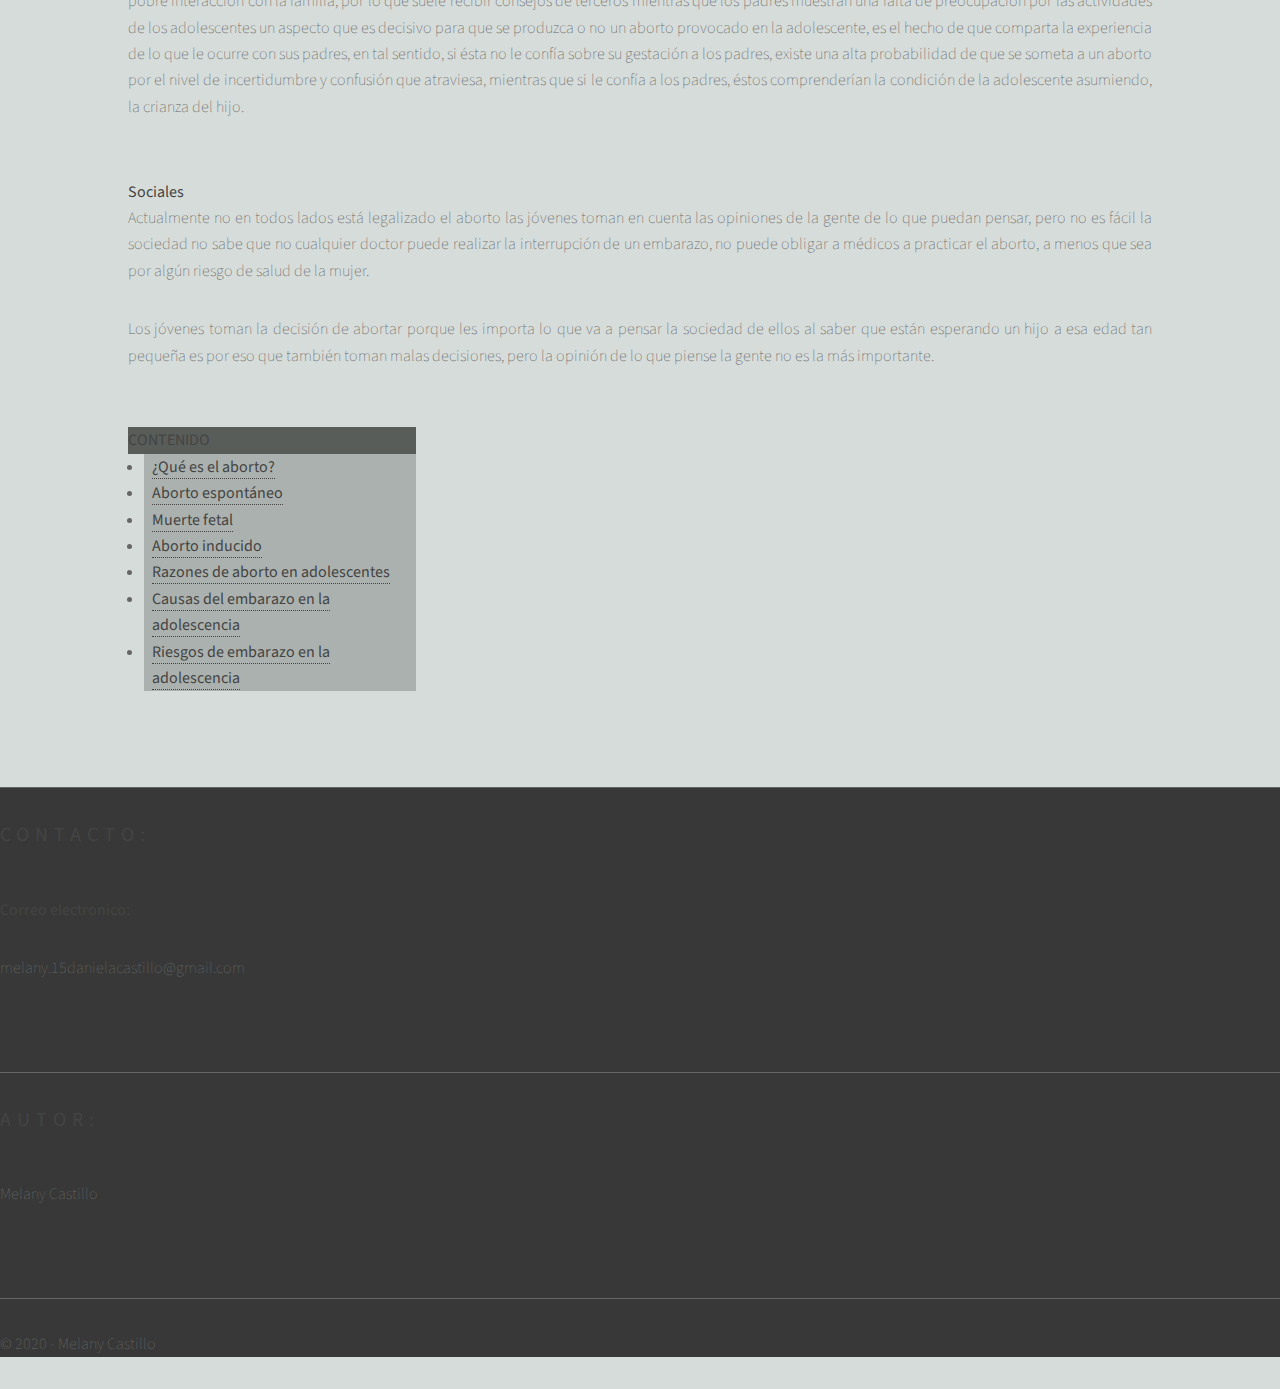
<file: pag-5.html>
<!DOCTYPE HTML>
<html>
	<head>
		<title>Razones de aborto en adolescentes</title>
		<meta charset="utf-8" />
		<meta name="viewport" content="width=device-width, initial-scale=1" />
		<link rel="stylesheet" href="assets/css/main.css" />
		<link href="https://cdn.jsdelivr.net/npm/bootstrap@5.0.0-beta1/dist/css/bootstrap.min.css" rel="stylesheet" integrity="sha384-giJF6kkoqNQ00vy+HMDP7azOuL0xtbfIcaT9wjKHr8RbDVddVHyTfAAsrekwKmP1" crossorigin="anonymous">
		<link rel="shortcut icon" href="images/logo.png">

	</head>
	<body style="background-color:#c0cac5a6;">

		<!-- Header -->
			<header id="header" class="alt">
				<div class="inner">
                    <h1>El Aborto</h1>
                    <br>
					<a href="index.html" class="btn btn-outline-light border-white">PAGINA PRINCIPAL</a>
				</div>
			</header>

		<!-- Wrapper -->
			<div id="wrapper">
				<!-- Items -->
					<section>
                        <div class="row">
                        <div class="col-9">
                            <h1><b>Razones de aborto en adolescentes</b></h1>
                            <hr>
                            <div>
                                <img src="images/imagen5.jpg" alt="" class="img-fluid">
                            </div>
							<br>
							<b>Económicos</b>
                            <p style="text-align: justify;">
                                La economía siempre es un motivo importante para tomar cualquier decisión, los Ingresos bajos por parte de la mujer son un factor determinante para que esta aborte, que las mujeres estén atravesando algún problema económico, como el caso de no tener trabajo en esos momentos, o simplemente no contar con un trabajo estable, (Inestabilidad laboral).
							</p>
							<p style="text-align: justify;">
								En estos tiempos resulta más económico abortar que mantener toda una vida pues la gran mayoría de los adolescentes un estudia y no se dan a valer por si mismos puesto que todavía dependen de sus padres económicamente.
							</p>
							<br>
							<b>Familiares</b>
							<p style="text-align: justify;">
								La falta de diálogo y confianza con sus padres no es únicamente por temas de sexualidad y reproducción, sino también aspectos de la vida, que se refleja en la pobre interacción con la familia, por lo que suele recibir consejos de terceros mientras que los padres muestran una falta de preocupación por las actividades de los adolescentes un aspecto que es decisivo para que se produzca o no un aborto provocado en la adolescente, es el hecho de que comparta la experiencia de lo que le ocurre con sus padres, en tal sentido, si ésta no le confía sobre su gestación a los padres, existe una alta probabilidad de que se someta a un aborto por el nivel de incertidumbre y confusión que atraviesa, mientras que si le confía a los padres, éstos comprenderían la condición de la adolescente asumiendo, la crianza del hijo. 
							</p>
							<br>
							<b>Sociales</b>
							<p style="text-align: justify;">
								Actualmente no en todos lados está legalizado el aborto las jóvenes toman en cuenta las opiniones de la gente de lo que puedan pensar, pero no es fácil la sociedad no sabe que no cualquier doctor puede realizar la interrupción de un embarazo, no puede obligar a médicos a practicar el aborto, a menos que sea por algún riesgo de salud de la mujer.
							</p>
							<p style="text-align: justify;">
								Los jóvenes toman la decisión de abortar porque les importa lo que va a pensar la sociedad de ellos al saber que están esperando un hijo a esa edad tan pequeña es por eso que también toman malas decisiones, pero la opinión de lo que piense la gente no es la más importante.
							</p>
							<br>
                        </div>
                        
                        <div class="col-3">
                            <div class="card" style="width: 18rem;">
                                <div class="card-header text-center" style=background-color:#161816a6;>
                                  <b class="text-white">CONTENIDO</b>
                                </div>
                                <ul class="list-group list-group-flush text-center">
                                    <li class="list-group-item" style="background-color:#9096939c;"><b><a href="pag-1.html">¿Qué es el aborto?</a></b></li>
                                    <li class="list-group-item" style="background-color:#9096939c;"><b><a href="pag-2.html">Aborto espontáneo</a></b></li>
                                    <li class="list-group-item" style="background-color:#9096939c;"><b><a href="pag-3.html">Muerte fetal</a></b></li>
                                    <li class="list-group-item" style="background-color:#9096939c;"><b><a href="pag-4.html">Aborto inducido</a></b></li>
                                    <li class="list-group-item" style="background-color:#9096939c;"><b><a href="pag-5.html">Razones de aborto en adolescentes</a></b></li>
                                    <li class="list-group-item" style="background-color:#9096939c;"><b><a href="pag-6.html">Causas del embarazo en la adolescencia</a></b></li>
                                    <li class="list-group-item" style="background-color:#9096939c;"><b><a href="pag-7.html">Riesgos de embarazo en la adolescencia</a></b></li>
                                  </ul>
                              </div>
                        </div>
                        </div>
                    </section>
			</div>
			<footer  class = "container-fluid pt-3 text-white" style="background-color:#232423e3;">
				<div  class = "row" >
					<div  class = "col-6" >
						<hr>
						<h3 class="text-white"> Contacto: </h3 >
						<br >
						<p><b class="text-white">Correo electronico:</b></p>	
						<p >melany.15danielacastillo@gmail.com</p>
						<br>
					</div>
					<div  class = "col-6">
						<hr>
						<h3 class="text-white"> Autor: </h3 >
						<br >
						<p >Melany Castillo</p>
						<br>
					</div>
				</div>
				<hr>
				<div  class = "text-white text-muted" >
					<p class="text-center"> © 2020 - Melany Castillo </p >
				</div>
			</footer>
		<!-- Scripts -->
			<script src="assets/js/jquery.min.js"></script>
			<script src="assets/js/skel.min.js"></script>
			<script src="assets/js/util.js"></script>
			<script src="assets/js/main.js"></script>
	</body>
</html>
</file>
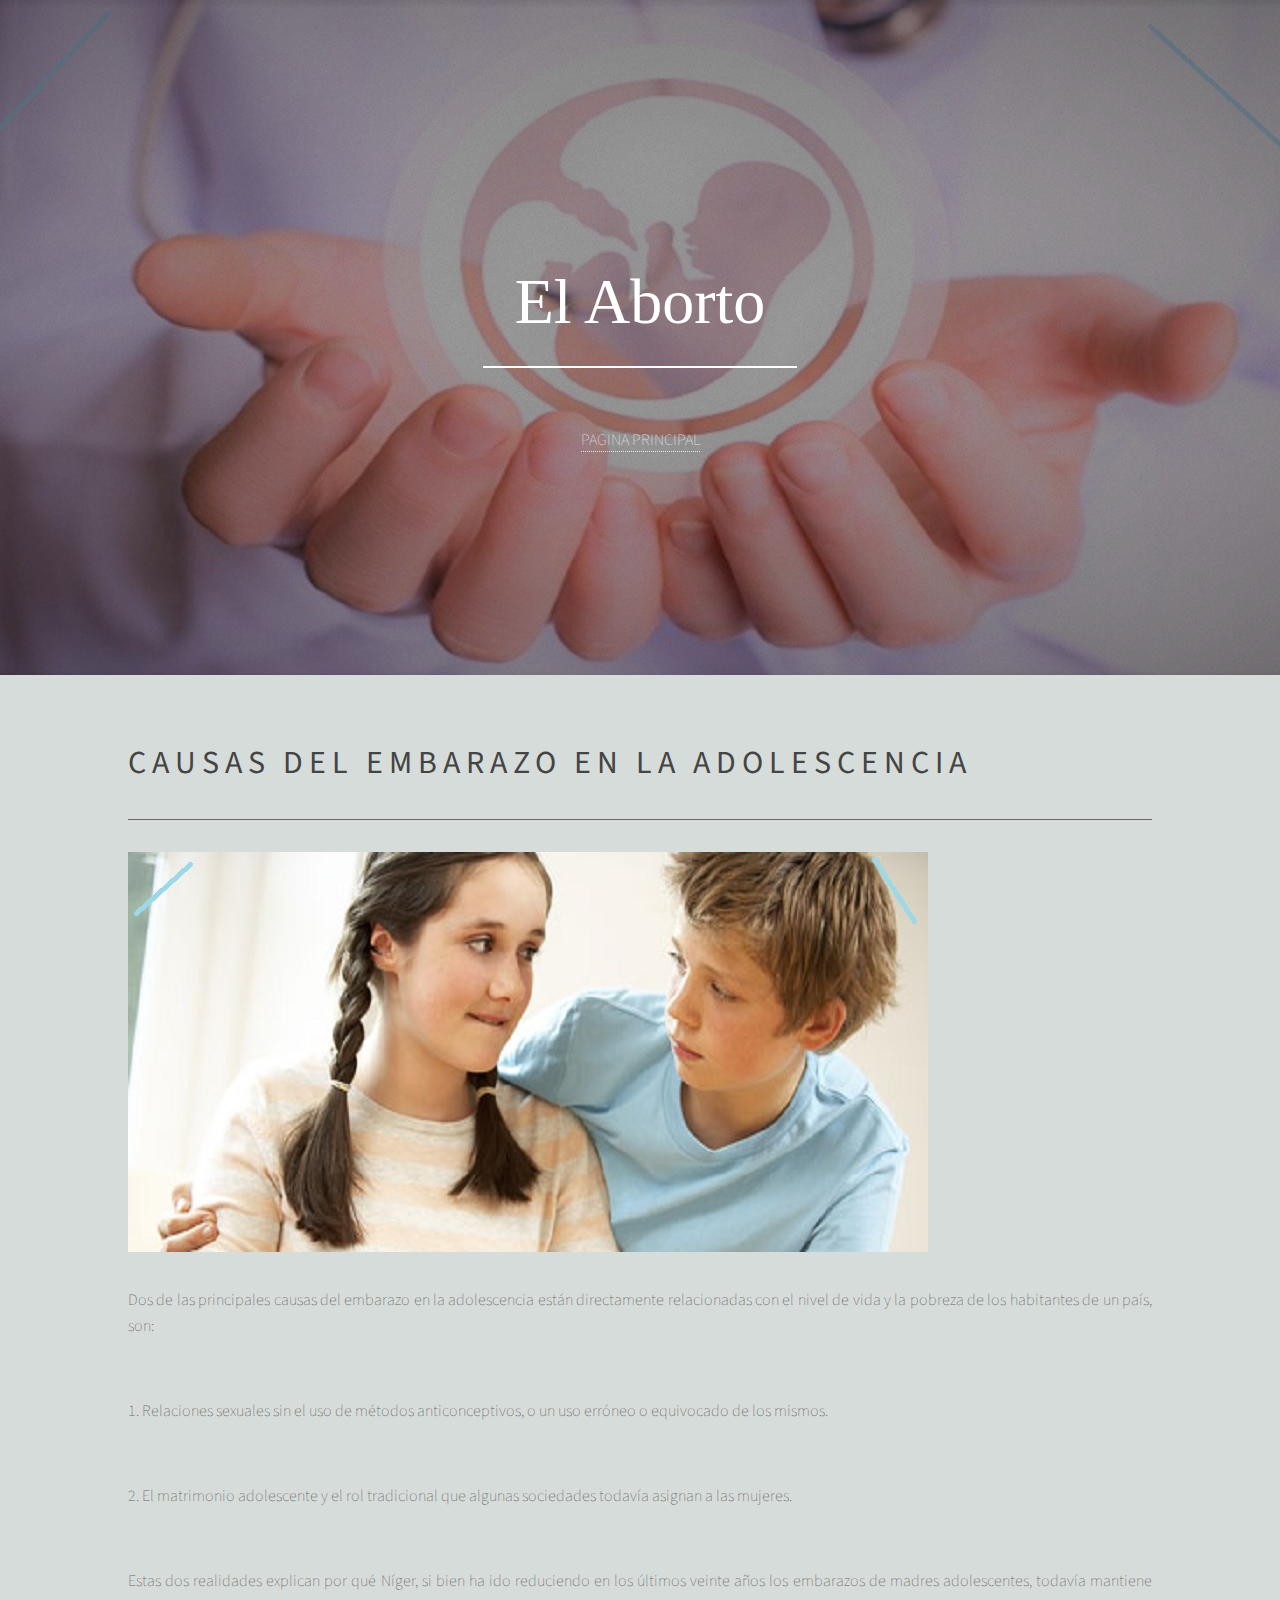
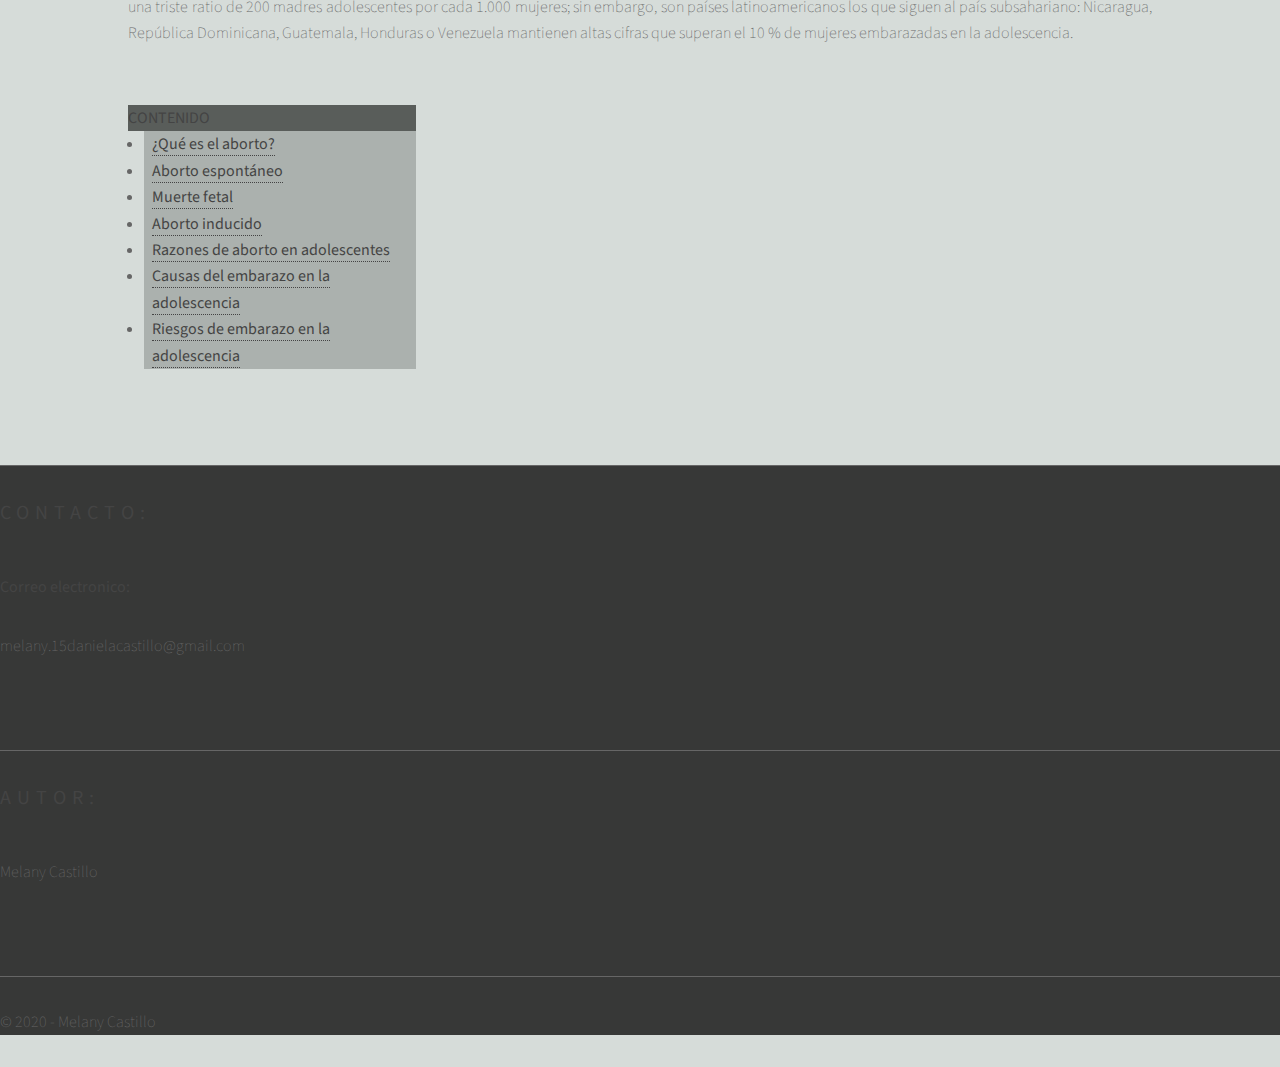
<file: pag-6.html>
<!DOCTYPE HTML>
<html>
	<head>
		<title>Causas del embarazo en la adolescencia</title>
		<meta charset="utf-8" />
		<meta name="viewport" content="width=device-width, initial-scale=1" />
		<link rel="stylesheet" href="assets/css/main.css" />
		<link href="https://cdn.jsdelivr.net/npm/bootstrap@5.0.0-beta1/dist/css/bootstrap.min.css" rel="stylesheet" integrity="sha384-giJF6kkoqNQ00vy+HMDP7azOuL0xtbfIcaT9wjKHr8RbDVddVHyTfAAsrekwKmP1" crossorigin="anonymous">
		<link rel="shortcut icon" href="images/logo.png">

	</head>
	<body style="background-color:#c0cac5a6;">

		<!-- Header -->
			<header id="header" class="alt">
				<div class="inner">
                    <h1>El Aborto</h1>
                    <br>
					<a href="index.html" class="btn btn-outline-light border-white">PAGINA PRINCIPAL</a>
				</div>
			</header>

		<!-- Wrapper -->
			<div id="wrapper">
				<!-- Items -->
					<section>
                        <div class="row">
                        <div class="col-9">
                            <h1><b>Causas del embarazo en la adolescencia</b></h1>
                            <hr>
                            <div>
                                <img src="images/imagen6.jpg" alt="" class="img-fluid">
                            </div>
                            <br>
                            <p style="text-align: justify;">
                                Dos de las principales causas del embarazo en la adolescencia están directamente relacionadas con el nivel de vida y la pobreza de los habitantes de un país, son:
							</p>
							<br>
							<p style="text-align: justify;">
								1.	Relaciones sexuales sin el uso de métodos anticonceptivos, o un uso erróneo o equivocado de los mismos.
							</p>
							<br>
							<p style="text-align: justify;">
								2.	El matrimonio adolescente y el rol tradicional que algunas sociedades todavía asignan a las mujeres.
							</p>
							<br>
							<p style="text-align: justify;">
								Estas dos realidades explican por qué Níger, si bien ha ido reduciendo en los últimos veinte años los embarazos de madres adolescentes, todavía mantiene una triste ratio de 200 madres adolescentes por cada 1.000 mujeres; sin embargo, son países latinoamericanos los que siguen al país subsahariano: Nicaragua, República Dominicana, Guatemala, Honduras o Venezuela mantienen altas cifras que superan el 10 % de mujeres embarazadas en la adolescencia.
							</p>
							<br>
                        </div>
                        
                        <div class="col-3">
                            <div class="card" style="width: 18rem;">
                                <div class="card-header text-center" style=background-color:#161816a6;>
                                  <b class="text-white">CONTENIDO</b>
                                </div>
                                <ul class="list-group list-group-flush text-center">
                                    <li class="list-group-item" style="background-color:#9096939c;"><b><a href="pag-1.html">¿Qué es el aborto?</a></b></li>
                                    <li class="list-group-item" style="background-color:#9096939c;"><b><a href="pag-2.html">Aborto espontáneo</a></b></li>
                                    <li class="list-group-item" style="background-color:#9096939c;"><b><a href="pag-3.html">Muerte fetal</a></b></li>
                                    <li class="list-group-item" style="background-color:#9096939c;"><b><a href="pag-4.html">Aborto inducido</a></b></li>
                                    <li class="list-group-item" style="background-color:#9096939c;"><b><a href="pag-5.html">Razones de aborto en adolescentes</a></b></li>
                                    <li class="list-group-item" style="background-color:#9096939c;"><b><a href="pag-6.html">Causas del embarazo en la adolescencia</a></b></li>
                                    <li class="list-group-item" style="background-color:#9096939c;"><b><a href="pag-7.html">Riesgos de embarazo en la adolescencia</a></b></li>
                                  </ul>
                              </div>
                        </div>
                        </div>
                    </section>
			</div>
			<footer  class = "container-fluid pt-3 text-white" style="background-color:#232423e3;">
				<div  class = "row" >
					<div  class = "col-6" >
						<hr>
						<h3 class="text-white"> Contacto: </h3 >
						<br >
						<p><b class="text-white">Correo electronico:</b></p>	
						<p >melany.15danielacastillo@gmail.com</p>
						<br>
					</div>
					<div  class = "col-6">
						<hr>
						<h3 class="text-white"> Autor: </h3 >
						<br >
						<p >Melany Castillo</p>
						<br>
					</div>
				</div>
				<hr>
				<div  class = "text-white text-muted" >
					<p class="text-center"> © 2020 - Melany Castillo </p >
				</div>
			</footer>
		<!-- Scripts -->
			<script src="assets/js/jquery.min.js"></script>
			<script src="assets/js/skel.min.js"></script>
			<script src="assets/js/util.js"></script>
			<script src="assets/js/main.js"></script>
	</body>
</html>
</file>
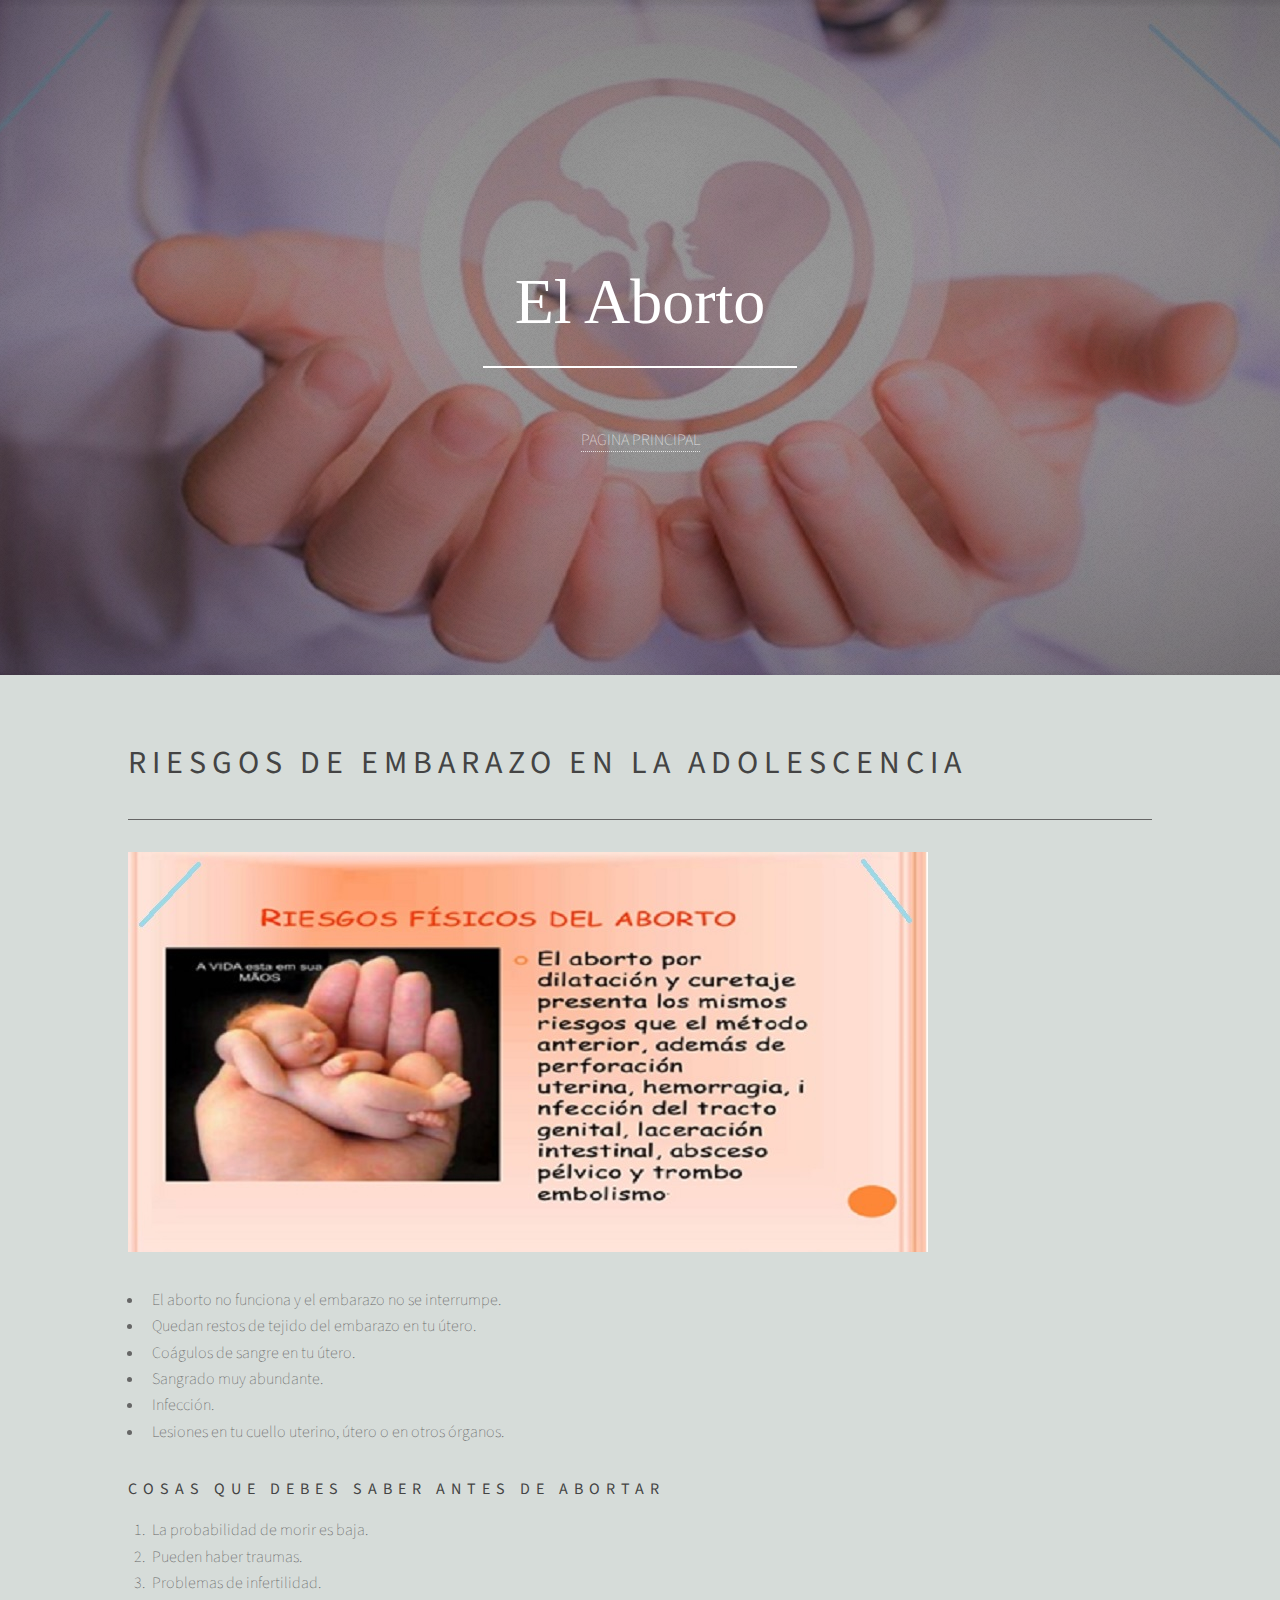
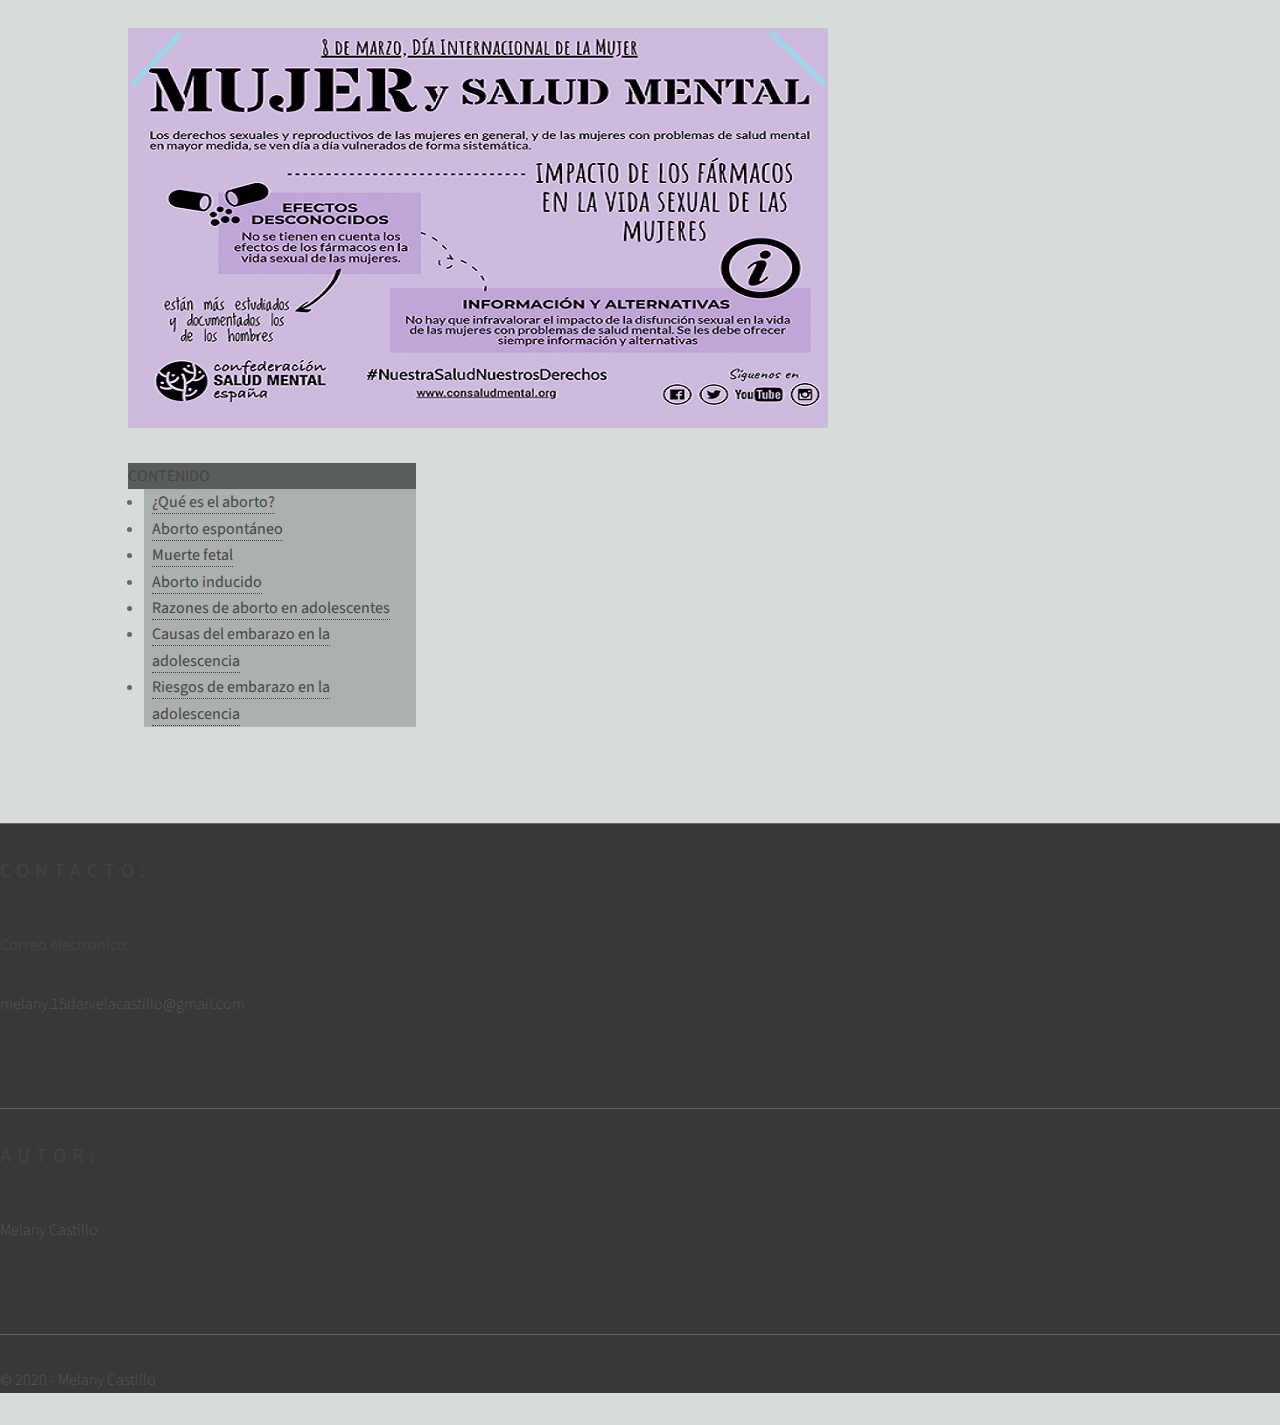
<file: pag-7.html>
<!DOCTYPE HTML>
<html>
	<head>
		<title>Riesgos de embarazo en la adolescencia</title>
		<meta charset="utf-8" />
		<meta name="viewport" content="width=device-width, initial-scale=1" />
		<link rel="stylesheet" href="assets/css/main.css" />
		<link href="https://cdn.jsdelivr.net/npm/bootstrap@5.0.0-beta1/dist/css/bootstrap.min.css" rel="stylesheet" integrity="sha384-giJF6kkoqNQ00vy+HMDP7azOuL0xtbfIcaT9wjKHr8RbDVddVHyTfAAsrekwKmP1" crossorigin="anonymous">
		<link rel="shortcut icon" href="images/logo.png">

	</head>
	<body style="background-color:#c0cac5a6;">

		<!-- Header -->
			<header id="header" class="alt">
				<div class="inner">
                    <h1>El Aborto</h1>
                    <br>
					<a href="index.html" class="btn btn-outline-light border-white">PAGINA PRINCIPAL</a>
				</div>
			</header>

		<!-- Wrapper -->
			<div id="wrapper">
				<!-- Items -->
					<section>
                        <div class="row">
                        <div class="col-9">
                            <h1><b>Riesgos de embarazo en la adolescencia</b></h1>
                            <hr>
                            <div>
                                <img src="images/imagen7.1.jpg" alt="" class="img-fluid">
                            </div>
							<br>
							<ul>
								<li>El aborto no funciona y el embarazo no se interrumpe.</li>
								<li>Quedan restos de tejido del embarazo en tu útero.</li>
								<li>Coágulos de sangre en tu útero.</li>
								<li>Sangrado muy abundante.</li>
								<li>Infección.</li>
								<li>Lesiones en tu cuello uterino, útero o en otros órganos.</li>
							</ul>
							
							<h4>Cosas que debes saber antes de abortar</h4>
							<ol>
								<li>La probabilidad de morir es baja.</li>
								<li>Pueden haber traumas.</li>
								<li>Problemas de infertilidad.</li>
							</ol>
                            <div>
                                <img src="images/imagen8.jpg" alt="" class="img-fluid">
							</div>
							<br>
                        </div>
                        
                        <div class="col-3">
                            <div class="card" style="width: 18rem;">
                                <div class="card-header text-center" style=background-color:#161816a6;>
                                  <b class="text-white">CONTENIDO</b>
                                </div>
                                <ul class="list-group list-group-flush text-center">
                                    <li class="list-group-item" style="background-color:#9096939c;"><b><a href="pag-1.html">¿Qué es el aborto?</a></b></li>
                                    <li class="list-group-item" style="background-color:#9096939c;"><b><a href="pag-2.html">Aborto espontáneo</a></b></li>
                                    <li class="list-group-item" style="background-color:#9096939c;"><b><a href="pag-3.html">Muerte fetal</a></b></li>
                                    <li class="list-group-item" style="background-color:#9096939c;"><b><a href="pag-4.html">Aborto inducido</a></b></li>
                                    <li class="list-group-item" style="background-color:#9096939c;"><b><a href="pag-5.html">Razones de aborto en adolescentes</a></b></li>
                                    <li class="list-group-item" style="background-color:#9096939c;"><b><a href="pag-6.html">Causas del embarazo en la adolescencia</a></b></li>
                                    <li class="list-group-item" style="background-color:#9096939c;"><b><a href="pag-7.html">Riesgos de embarazo en la adolescencia</a></b></li>
                                  </ul>
                              </div>
                        </div>
                        </div>
                    </section>
			</div>
			<footer  class = "container-fluid pt-3 text-white" style="background-color:#232423e3;">
				<div  class = "row" >
					<div  class = "col-6" >
						<hr>
						<h3 class="text-white"> Contacto: </h3 >
						<br >
						<p><b class="text-white">Correo electronico:</b></p>	
						<p >melany.15danielacastillo@gmail.com</p>
						<br>
					</div>
					<div  class = "col-6">
						<hr>
						<h3 class="text-white"> Autor: </h3 >
						<br >
						<p >Melany Castillo</p>
						<br>
					</div>
				</div>
				<hr>
				<div  class = "text-white text-muted" >
					<p class="text-center"> © 2020 - Melany Castillo </p >
				</div>
			</footer>
		<!-- Scripts -->
			<script src="assets/js/jquery.min.js"></script>
			<script src="assets/js/skel.min.js"></script>
			<script src="assets/js/util.js"></script>
			<script src="assets/js/main.js"></script>
	</body>
</html>
</file>
<file: assets/css/main.css>
@import url(font-awesome.min.css);
@import url("https://fonts.googleapis.com/css?family=Pacifico|Source+Sans+Pro:200,400");

/*
	Epilogue by TEMPLATED
	templated.co @templatedco
	Released for free under the Creative Commons Attribution 3.0 license (templated.co/license)
*/

/* Reset */

	html, body, div, span, applet, object, iframe, h1, h2, h3, h4, h5, h6, p, blockquote, pre, a, abbr, acronym, address, big, cite, code, del, dfn, em, img, ins, kbd, q, s, samp, small, strike, strong, sub, sup, tt, var, b, u, i, center, dl, dt, dd, ol, ul, li, fieldset, form, label, legend, table, caption, tbody, tfoot, thead, tr, th, td, article, aside, canvas, details, embed, figure, figcaption, footer, header, hgroup, menu, nav, output, ruby, section, summary, time, mark, audio, video {
		margin: 0;
		padding: 0;
		border: 0;
		font-size: 100%;
		font: inherit;
		vertical-align: baseline;
	}

	article, aside, details, figcaption, figure, footer, header, hgroup, menu, nav, section {
		display: block;
	}

	body {
		line-height: 1;
	}

	ol, ul {
		list-style: none;
	}

	blockquote, q {
		quotes: none;
	}

	blockquote:before, blockquote:after, q:before, q:after {
		content: '';
		content: none;
	}

	table {
		border-collapse: collapse;
		border-spacing: 0;
	}

	body {
		-webkit-text-size-adjust: none;
	}

/* Box Model */

	*, *:before, *:after {
		-moz-box-sizing: border-box;
		-webkit-box-sizing: border-box;
		box-sizing: border-box;
	}

/* Basic */

	@-ms-viewport {
		width: device-width;
	}

	body {
		-ms-overflow-style: scrollbar;
	}

	@media screen and (max-width: 480px) {

		html, body {
			min-width: 320px;
		}

	}

	body {
		background: #f4f4f4;
	}

		body.is-loading *, body.is-loading *:before, body.is-loading *:after {
			-moz-animation: none !important;
			-webkit-animation: none !important;
			-ms-animation: none !important;
			animation: none !important;
			-moz-transition: none !important;
			-webkit-transition: none !important;
			-ms-transition: none !important;
			transition: none !important;
		}

/* Type */

	body {
		background-color: #f4f4f4;
		color: #666666;
	}

	body, input, select, textarea {
		font-family: "Source Sans Pro", Helvetica, sans-serif;
		font-size: 17pt;
		font-weight: 200;
		line-height: 1.65;
	}

		@media screen and (max-width: 1680px) {

			body, input, select, textarea {
				font-size: 13pt;
			}

		}

		@media screen and (max-width: 1280px) {

			body, input, select, textarea {
				font-size: 12pt;
			}

		}

		@media screen and (max-width: 360px) {

			body, input, select, textarea {
				font-size: 11pt;
			}

		}

	a {
		-moz-transition: color 0.2s ease, border-bottom-color 0.2s ease;
		-webkit-transition: color 0.2s ease, border-bottom-color 0.2s ease;
		-ms-transition: color 0.2s ease, border-bottom-color 0.2s ease;
		transition: color 0.2s ease, border-bottom-color 0.2s ease;
		text-decoration: none;
		border-bottom: dotted 1px;
	}

		a:hover {
			border-bottom-color: transparent;
		}

	strong, b {
		font-weight: 400;
	}

	em, i {
		font-style: italic;
	}

	p {
		margin: 0 0 2em 0;
	}

	h1, h2, h3, h4, h5, h6 {
		font-weight: 400;
		line-height: 1.5;
		margin: 0 0 1em 0;
		text-transform: uppercase;
		letter-spacing: 0.375rem;
	}

		h1 a, h2 a, h3 a, h4 a, h5 a, h6 a {
			color: inherit;
			text-decoration: none;
		}

	h1 {
		font-size: 2em;
	}

	h2 {
		font-size: 1.75em;
	}

	h3 {
		font-size: 1.25em;
	}

	h4 {
		font-size: 1em;
	}

	h5 {
		font-size: 0.9em;
	}

	h6 {
		font-size: 0.7em;
	}

	@media screen and (max-width: 736px) {

		h1 {
			font-size: 1.5em;
		}

		h2 {
			font-size: 1.25em;
		}

		h3 {
			font-size: 1em;
		}

	}

	sub {
		font-size: 0.8em;
		position: relative;
		top: 0.5em;
	}

	sup {
		font-size: 0.8em;
		position: relative;
		top: -0.5em;
	}

	blockquote {
		border-left: solid 4px;
		font-style: italic;
		margin: 0 0 2em 0;
		padding: 0.5em 0 0.5em 2em;
	}

	code {
		border-radius: 4px;
		border: solid 1px;
		font-family: "Courier New", monospace;
		font-size: 0.9em;
		margin: 0 0.25em;
		padding: 0.25em 0.65em;
	}

	pre {
		-webkit-overflow-scrolling: touch;
		font-family: "Courier New", monospace;
		font-size: 0.9em;
		margin: 0 0 2em 0;
	}

		pre code {
			display: block;
			line-height: 1.75;
			padding: 1em 1.5em;
			overflow-x: auto;
		}

	hr {
		border: 0;
		border-bottom: solid 1px;
		margin: 2em 0;
	}

		hr.major {
			margin: 3em 0;
		}

	.align-left {
		text-align: left;
	}

	.align-center {
		text-align: center;
	}

	.align-right {
		text-align: right;
	}

	input, select, textarea {
		color: #444444;
	}

	a {
		color: inherit;
	}

		a:hover {
			color: #EF6480 !important;
		}

	strong, b {
		color: #444444;
	}

	h1, h2, h3, h4, h5, h6 {
		color: #444444;
	}

	blockquote {
		border-left-color: #666666;
	}

	code {
		background: rgba(144, 144, 144, 0.075);
		border-color: #666666;
	}

	hr {
		border-bottom-color: #666666;
	}

/* Box */

	.box {
		border-radius: 4px;
		border: solid 1px;
		margin-bottom: 2em;
		padding: 1.5em;
	}

		.box > :last-child,
		.box > :last-child > :last-child,
		.box > :last-child > :last-child > :last-child {
			margin-bottom: 0;
		}

		.box.alt {
			border: 0;
			border-radius: 0;
			padding: 0;
		}

	.box {
		border-color: #666666;
	}

/* Button */

	input[type="submit"],
	input[type="reset"],
	input[type="button"],
	button,
	.button {
		-moz-appearance: none;
		-webkit-appearance: none;
		-ms-appearance: none;
		appearance: none;
		-moz-transition: box-shadow 0.2s ease-in-out, background-color 0.2s ease-in-out, color 0.2s ease-in-out;
		-webkit-transition: box-shadow 0.2s ease-in-out, background-color 0.2s ease-in-out, color 0.2s ease-in-out;
		-ms-transition: box-shadow 0.2s ease-in-out, background-color 0.2s ease-in-out, color 0.2s ease-in-out;
		transition: box-shadow 0.2s ease-in-out, background-color 0.2s ease-in-out, color 0.2s ease-in-out;
		border-radius: 4px;
		border: 0;
		cursor: pointer;
		display: inline-block;
		font-weight: 400;
		height: 3.5em;
		line-height: 3.5em;
		padding: 0 2em 0 2.375em;
		text-align: center;
		text-decoration: none;
		white-space: nowrap;
		text-transform: uppercase;
		letter-spacing: 0.325em;
		font-size: 0.725em;
	}

		input[type="submit"].icon:before,
		input[type="reset"].icon:before,
		input[type="button"].icon:before,
		button.icon:before,
		.button.icon:before {
			margin-right: 0.5em;
		}

		input[type="submit"].fit,
		input[type="reset"].fit,
		input[type="button"].fit,
		button.fit,
		.button.fit {
			display: block;
			margin: 0 0 1em 0;
			width: 100%;
		}

		input[type="submit"].big,
		input[type="reset"].big,
		input[type="button"].big,
		button.big,
		.button.big {
			font-size: 0.8em;
			padding: 0 2.5em 0 2.875em;
			height: 3.75em;
			line-height: 3.75em;
		}

		input[type="submit"].disabled, input[type="submit"]:disabled,
		input[type="reset"].disabled,
		input[type="reset"]:disabled,
		input[type="button"].disabled,
		input[type="button"]:disabled,
		button.disabled,
		button:disabled,
		.button.disabled,
		.button:disabled {
			-moz-pointer-events: none;
			-webkit-pointer-events: none;
			-ms-pointer-events: none;
			pointer-events: none;
			opacity: 0.25;
		}

		@media screen and (max-width: 480px) {

			input[type="submit"],
			input[type="reset"],
			input[type="button"],
			button,
			.button {
				padding: 0;
			}

		}

	input[type="submit"],
	input[type="reset"],
	input[type="button"],
	button,
	.button {
		background-color: transparent;
		box-shadow: inset 0 0 0 2px #666666;
		color: #444444 !important;
	}

		input[type="submit"]:hover,
		input[type="reset"]:hover,
		input[type="button"]:hover,
		button:hover,
		.button:hover {
			color: #EF6480 !important;
			box-shadow: inset 0 0 0 2px #EF6480;
		}

		input[type="submit"]:active,
		input[type="reset"]:active,
		input[type="button"]:active,
		button:active,
		.button:active {
			background-color: rgba(239, 100, 128, 0.15);
		}

		input[type="submit"].icon:before,
		input[type="reset"].icon:before,
		input[type="button"].icon:before,
		button.icon:before,
		.button.icon:before {
			color: #999999;
		}

/* Form */

	form {
		margin: 0 0 2em 0;
	}

	label {
		display: block;
		font-size: 0.9em;
		font-weight: 400;
		margin: 0 0 1em 0;
	}

	input[type="text"],
	input[type="password"],
	input[type="email"],
	select,
	textarea {
		-moz-appearance: none;
		-webkit-appearance: none;
		-ms-appearance: none;
		appearance: none;
		border-radius: 4px;
		border: none;
		border: solid 1px;
		color: inherit;
		display: block;
		outline: 0;
		padding: 0 1em;
		text-decoration: none;
		width: 100%;
	}

		input[type="text"]:invalid,
		input[type="password"]:invalid,
		input[type="email"]:invalid,
		select:invalid,
		textarea:invalid {
			box-shadow: none;
		}

	.select-wrapper {
		text-decoration: none;
		display: block;
		position: relative;
	}

		.select-wrapper:before {
			-moz-osx-font-smoothing: grayscale;
			-webkit-font-smoothing: antialiased;
			font-family: FontAwesome;
			font-style: normal;
			font-weight: normal;
			text-transform: none !important;
		}

		.select-wrapper:before {
			content: '\f078';
			display: block;
			height: 2.75em;
			line-height: 2.75em;
			pointer-events: none;
			position: absolute;
			right: 0;
			text-align: center;
			top: 0;
			width: 2.75em;
		}

		.select-wrapper select::-ms-expand {
			display: none;
		}

	input[type="text"],
	input[type="password"],
	input[type="email"],
	select {
		height: 2.75em;
	}

	textarea {
		padding: 0.75em 1em;
	}

	input[type="checkbox"],
	input[type="radio"] {
		-moz-appearance: none;
		-webkit-appearance: none;
		-ms-appearance: none;
		appearance: none;
		display: block;
		float: left;
		margin-right: -2em;
		opacity: 0;
		width: 1em;
		z-index: -1;
	}

		input[type="checkbox"] + label,
		input[type="radio"] + label {
			text-decoration: none;
			cursor: pointer;
			display: inline-block;
			font-size: 1em;
			font-weight: 200;
			padding-left: 2.4em;
			padding-right: 0.75em;
			position: relative;
		}

			input[type="checkbox"] + label:before,
			input[type="radio"] + label:before {
				-moz-osx-font-smoothing: grayscale;
				-webkit-font-smoothing: antialiased;
				font-family: FontAwesome;
				font-style: normal;
				font-weight: normal;
				text-transform: none !important;
			}

			input[type="checkbox"] + label:before,
			input[type="radio"] + label:before {
				border-radius: 4px;
				border: solid 1px;
				content: '';
				display: inline-block;
				height: 1.65em;
				left: 0;
				line-height: 1.58125em;
				position: absolute;
				text-align: center;
				top: 0;
				width: 1.65em;
			}

		input[type="checkbox"]:checked + label:before,
		input[type="radio"]:checked + label:before {
			content: '\f00c';
		}

	input[type="checkbox"] + label:before {
		border-radius: 4px;
	}

	input[type="radio"] + label:before {
		border-radius: 100%;
	}

	::-webkit-input-placeholder {
		opacity: 1.0;
	}

	:-moz-placeholder {
		opacity: 1.0;
	}

	::-moz-placeholder {
		opacity: 1.0;
	}

	:-ms-input-placeholder {
		opacity: 1.0;
	}

	.formerize-placeholder {
		opacity: 1.0;
	}

	label {
		color: #444444;
	}

	input[type="text"],
	input[type="password"],
	input[type="email"],
	select,
	textarea {
		background: rgba(144, 144, 144, 0.075);
		border-color: #666666;
	}

		input[type="text"]:focus,
		input[type="password"]:focus,
		input[type="email"]:focus,
		select:focus,
		textarea:focus {
			border-color: #EF6480;
			box-shadow: 0 0 0 1px #EF6480;
		}

	.select-wrapper:before {
		color: #666666;
	}

	input[type="checkbox"] + label,
	input[type="radio"] + label {
		color: #666666;
	}

		input[type="checkbox"] + label:before,
		input[type="radio"] + label:before {
			background: rgba(144, 144, 144, 0.075);
			border-color: #666666;
		}

	input[type="checkbox"]:checked + label:before,
	input[type="radio"]:checked + label:before {
		background-color: #EF6480;
		border-color: #EF6480;
		color: #ffffff;
	}

	input[type="checkbox"]:focus + label:before,
	input[type="radio"]:focus + label:before {
		border-color: #EF6480;
		box-shadow: 0 0 0 1px #EF6480;
	}

	::-webkit-input-placeholder {
		color: #999999 !important;
	}

	:-moz-placeholder {
		color: #999999 !important;
	}

	::-moz-placeholder {
		color: #999999 !important;
	}

	:-ms-input-placeholder {
		color: #999999 !important;
	}

	.formerize-placeholder {
		color: #999999 !important;
	}

/* Icon */

	.icon {
		text-decoration: none;
		border-bottom: none;
		position: relative;
	}

		.icon:before {
			-moz-osx-font-smoothing: grayscale;
			-webkit-font-smoothing: antialiased;
			font-family: FontAwesome;
			font-style: normal;
			font-weight: normal;
			text-transform: none !important;
		}

		.icon > .label {
			display: none;
		}

		.icon.major {
			display: block;
			margin: 0 0 1.5em 0;
		}

			.icon.major:before {
				cursor: default;
				font-size: 2.5rem;
				box-shadow: inset 0 0 0 2px #666666;
				width: 2.5em;
				height: 2.5em;
				line-height: 2.5em;
				display: inline-block;
				border-radius: 100%;
				color: #666666;
			}

		@media screen and (max-width: 736px) {

			.icon.major:before {
				font-size: 2rem;
			}

		}

/* Image */

	.image {
		border-radius: 4px;
		border: 0;
		display: inline-block;
		position: relative;
	}

		.image img {
			border-radius: 4px;
			display: block;
		}

		.image.left, .image.right {
			max-width: 40%;
		}

			.image.left img, .image.right img {
				width: 100%;
			}

		.image.left {
			float: left;
			margin: 0 1.5em 1em 0;
			top: 0.25em;
		}

		.image.right {
			float: right;
			margin: 0 0 1em 1.5em;
			top: 0.25em;
		}

		.image.fit {
			display: block;
			margin: 0 0 2em 0;
			width: 100%;
		}

			.image.fit img {
				width: 100%;
			}

		.image.main {
			display: block;
			margin: 0 0 3em 0;
			width: 100%;
		}

			.image.main img {
				width: 100%;
			}

/* List */

	ol {
		list-style: decimal;
		margin: 0 0 2em 0;
		padding-left: 1.25em;
	}

		ol li {
			padding-left: 0.25em;
		}

	ul {
		list-style: disc;
		margin: 0 0 2em 0;
		padding-left: 1em;
	}

		ul li {
			padding-left: 0.5em;
		}

		ul.alt {
			list-style: none;
			padding-left: 0;
		}

			ul.alt li {
				border-top: solid 1px;
				padding: 0.5em 0;
			}

				ul.alt li:first-child {
					border-top: 0;
					padding-top: 0;
				}

		ul.icons {
			cursor: default;
			list-style: none;
			padding-left: 0;
		}

			ul.icons li {
				display: inline-block;
				padding: 0 1em 0 0;
			}

				ul.icons li:last-child {
					padding-right: 0;
				}

		ul.actions {
			cursor: default;
			list-style: none;
			padding-left: 0;
		}

			ul.actions li {
				display: inline-block;
				padding: 0 1em 0 0;
				vertical-align: middle;
			}

				ul.actions li:last-child {
					padding-right: 0;
				}

			ul.actions.small li {
				padding: 0 0.5em 0 0;
			}

			ul.actions.vertical li {
				display: block;
				padding: 1em 0 0 0;
			}

				ul.actions.vertical li:first-child {
					padding-top: 0;
				}

				ul.actions.vertical li > * {
					margin-bottom: 0;
				}

			ul.actions.vertical.small li {
				padding: 0.5em 0 0 0;
			}

				ul.actions.vertical.small li:first-child {
					padding-top: 0;
				}

			ul.actions.fit {
				display: table;
				margin-left: -1em;
				padding: 0;
				table-layout: fixed;
				width: calc(100% + 1em);
			}

				ul.actions.fit li {
					display: table-cell;
					padding: 0 0 0 1em;
				}

					ul.actions.fit li > * {
						margin-bottom: 0;
					}

				ul.actions.fit.small {
					margin-left: -0.5em;
					width: calc(100% + 0.5em);
				}

					ul.actions.fit.small li {
						padding: 0 0 0 0.5em;
					}

			@media screen and (max-width: 480px) {

				ul.actions {
					margin: 0 0 2em 0;
				}

					ul.actions li {
						padding: 1em 0 0 0;
						display: block;
						text-align: center;
						width: 100%;
					}

						ul.actions li:first-child {
							padding-top: 0;
						}

						ul.actions li > * {
							width: 100%;
							margin: 0 !important;
						}

					ul.actions.small li {
						padding: 0.5em 0 0 0;
					}

						ul.actions.small li:first-child {
							padding-top: 0;
						}

			}

	dl {
		margin: 0 0 2em 0;
	}

		dl dt {
			display: block;
			font-weight: 400;
			margin: 0 0 1em 0;
		}

		dl dd {
			margin-left: 2em;
		}

	ul.alt li {
		border-top-color: #666666;
	}

/* Table */

	.table-wrapper {
		-webkit-overflow-scrolling: touch;
		overflow-x: auto;
	}

	table {
		margin: 0 0 2em 0;
		width: 100%;
	}

		table tbody tr {
			border: solid 1px;
			border-left: 0;
			border-right: 0;
		}

		table td {
			padding: 0.75em 0.75em;
		}

		table th {
			font-size: 0.9em;
			font-weight: 400;
			padding: 0 0.75em 0.75em 0.75em;
			text-align: left;
		}

		table thead {
			border-bottom: solid 2px;
		}

		table tfoot {
			border-top: solid 2px;
		}

		table.alt {
			border-collapse: separate;
		}

			table.alt tbody tr td {
				border: solid 1px;
				border-left-width: 0;
				border-top-width: 0;
			}

				table.alt tbody tr td:first-child {
					border-left-width: 1px;
				}

			table.alt tbody tr:first-child td {
				border-top-width: 1px;
			}

			table.alt thead {
				border-bottom: 0;
			}

			table.alt tfoot {
				border-top: 0;
			}

	table tbody tr {
		border-color: #666666;
	}

		table tbody tr:nth-child(2n + 1) {
			background-color: rgba(144, 144, 144, 0.075);
		}

	table th {
		color: #444444;
	}

	table thead {
		border-bottom-color: #666666;
	}

	table tfoot {
		border-top-color: #666666;
	}

	table.alt tbody tr td {
		border-color: #666666;
	}

/* Item */

	.item {
		padding: 3em 3em 1em 3em;
		background-color: #ffffff;
		border-radius: 4px;
		text-align: center;
	}

		.item header {
			border-top-left-radius: 4px;
			border-top-right-radius: 4px;
			margin: -3em 0 3em -3em;
			width: calc(100% + 6em);
			height: 15em;
			display: -moz-flex;
			display: -webkit-flex;
			display: -ms-flex;
			display: flex;
			-moz-align-items: center;
			-webkit-align-items: center;
			-ms-align-items: center;
			align-items: center;
			-moz-justify-content: center;
			-webkit-justify-content: center;
			-ms-justify-content: center;
			justify-content: center;
			background-color: #444;
			color: rgba(255, 255, 255, 0.75);
			position: relative;
			overflow: hidden;
		}

			.item header input, .item header select, .item header textarea {
				color: #ffffff;
			}

			.item header a {
				color: inherit;
			}

				.item header a:hover {
					color: #EF6480 !important;
				}

			.item header strong, .item header b {
				color: #ffffff;
			}

			.item header h1, .item header h2, .item header h3, .item header h4, .item header h5, .item header h6 {
				color: #ffffff;
			}

			.item header blockquote {
				border-left-color: #ffffff;
			}

			.item header code {
				background: rgba(255, 255, 255, 0.075);
				border-color: #ffffff;
			}

			.item header hr {
				border-bottom-color: #ffffff;
			}

			.item header a {
				-moz-transition: -moz-transform 0.2s ease;
				-webkit-transition: -webkit-transform 0.2s ease;
				-ms-transition: -ms-transform 0.2s ease;
				transition: transform 0.2s ease;
				background-size: cover;
				background-position: center;
				background-repeat: no-repeat;
				position: absolute;
				top: 0;
				left: 0;
				width: 100%;
				height: 100%;
				display: block;
			}

				.item header a:before {
					content: '';
					display: block;
					position: absolute;
					top: 0;
					left: 0;
					width: 100%;
					height: 100%;
					background-color: rgba(0, 0, 0, 0.25);
					background-image: url("images/overlay.png");
				}

			.item header:hover a {
				-moz-transform: scale(1.1);
				-webkit-transform: scale(1.1);
				-ms-transform: scale(1.1);
				transform: scale(1.1);
			}

			.item header > * {
				position: relative;
				z-index: 1;
			}

			.item header h3 {
				margin: 0;
				-moz-pointer-events: none;
				-webkit-pointer-events: none;
				-ms-pointer-events: none;
				pointer-events: none;
			}

	.items {
		display: -moz-flex;
		display: -webkit-flex;
		display: -ms-flex;
		display: flex;
		-moz-flex-wrap: wrap;
		-webkit-flex-wrap: wrap;
		-ms-flex-wrap: wrap;
		flex-wrap: wrap;
		width: calc(100% + 2em);
		margin: -2em 0 0 -2em;
	}

		.items .item {
			margin: 2em 0 0 2em;
			width: calc(50% - 2em);
		}

	@media screen and (max-width: 980px) {

		.item header {
			height: 25em;
		}

		.items {
			-moz-flex-direction: column;
			-webkit-flex-direction: column;
			-ms-flex-direction: column;
			flex-direction: column;
			-moz-flex-wrap: nowrap;
			-webkit-flex-wrap: nowrap;
			-ms-flex-wrap: nowrap;
			flex-wrap: nowrap;
			width: 100%;
			margin: 0;
		}

			.items .item {
				width: 100%;
				margin: 0 0 2em 0;
			}

				.items .item:last-child {
					margin-bottom: 0;
				}

	}

	@media screen and (max-width: 736px) {

		.item header {
			height: 15em;
		}

		.items .item {
			margin: 0 0 1em 0;
		}

	}

	@media screen and (max-width: 480px) {

		.item {
			padding: 2em 1em 0.1em 1em;
		}

			.item header {
				height: 12em;
				margin: -2em 0 2em -1em;
				width: calc(100% + 2em);
			}

	}

/* Wrapper */

	#wrapper {
		width: 64em;
		margin: 0 auto;
		max-width: calc(100% - 4em);
		padding: 4em 0 2em 0;
	}

		#wrapper > .main {
			margin-bottom: 4em;
		}

		@media screen and (max-width: 980px) {

			#wrapper {
				padding: 2em 0 2em 0;
			}

				#wrapper > .main {
					margin-bottom: 2em;
				}

		}

		@media screen and (max-width: 736px) {

			#wrapper {
				max-width: calc(100% - 2em);
				padding: 1em 0 0.1em 0;
			}

				#wrapper > .main {
					margin-bottom: 1em;
				}

		}

/* Header */

	#header {
		background-color: #444;
		color: rgba(255, 255, 255, 0.75);
		display: -moz-flex;
		display: -webkit-flex;
		display: -ms-flex;
		display: flex;
		-moz-align-items: center;
		-webkit-align-items: center;
		-ms-align-items: center;
		align-items: center;
		-moz-justify-content: center;
		-webkit-justify-content: center;
		-ms-justify-content: center;
		justify-content: center;
		-moz-flex-direction: column;
		-webkit-flex-direction: column;
		-ms-flex-direction: column;
		flex-direction: column;
		padding: 8em 0 6em 0;
		background-image: url("../../images/banner.jpg");
		background-size: cover;
		background-position: center;
		background-attachment: fixed;
		text-align: center;
		position: relative;
		cursor: default;
	}

		#header input, #header select, #header textarea {
			color: #ffffff;
		}

		#header a {
			color: inherit;
		}

			#header a:hover {
				color: #EF6480 !important;
			}

		#header strong, #header b {
			color: #ffffff;
		}

		#header h1, #header h2, #header h3, #header h4, #header h5, #header h6 {
			color: #ffffff;
		}

		#header blockquote {
			border-left-color: #ffffff;
		}

		#header code {
			background: rgba(255, 255, 255, 0.075);
			border-color: #ffffff;
		}

		#header hr {
			border-bottom-color: #ffffff;
		}

		#header:before {
			content: '';
			display: block;
			position: absolute;
			top: 0;
			left: 0;
			width: 100%;
			height: 100%;
			background-color: rgba(0, 0, 0, 0.25);
			background-image: url("images/overlay.png");
		}

		#header h1 {
			margin-bottom: 0.5em;
		}

		#header .inner {
			position: relative;
			z-index: 1;
		}

		#header.alt {
			height: 20em;
			min-height: 20em;
			min-height: 75vh;
		}

			#header.alt:before {
				-moz-transition: background-color 3s ease;
				-webkit-transition: background-color 3s ease;
				-ms-transition: background-color 3s ease;
				transition: background-color 3s ease;
				-moz-transition-delay: 1s;
				-webkit-transition-delay: 1s;
				-ms-transition-delay: 1s;
				transition-delay: 1s;
			}

			#header.alt h1 {
				font-size: 4em;
				padding: 0 0.5em 0.25em 0.5em;
				border-bottom: solid 2px #ffffff;
				font-weight: 200;
				font-family: "Times New Roman", Times, serif, cursive;
				text-transform: none;
				letter-spacing: 0;
			}

			#header.alt p {
				text-transform: uppercase;
				letter-spacing: 0.325rem;
				font-weight: 400;
				font-size: 0.8em;
				padding: 0 1.25em;
			}

			#header.alt .inner {
				-moz-transition: opacity 2s ease;
				-webkit-transition: opacity 2s ease;
				-ms-transition: opacity 2s ease;
				transition: opacity 2s ease;
				opacity: 1;
			}

		body.is-loading #header.alt:before {
			background-color: black;
		}

		body.is-loading #header.alt .inner {
			opacity: 0;
		}

		@media screen and (max-width: 1280px) {

			#header {
				background-attachment: scroll;
			}

		}

		@media screen and (max-width: 736px) {

			#header {
				padding: 4em 2em 2em 2em;
			}

				#header.alt h1 {
					font-size: 2.5em;
					padding-left: 0;
					padding-right: 0;
				}

				#header.alt p {
					padding: 0;
				}

				#header.alt .inner {
					max-width: 20em;
				}

		}

/* Main */

	#main {
		padding: 4em 4em 2em 4em;
		background-color: #ffffff;
		border-radius: 4px;
	}

		#main > header:first-child {
			text-align: center;
		}

		@media screen and (max-width: 736px) {

			#main {
				padding: 2em 2em 0.1em 2em;
			}

		}

		@media screen and (max-width: 480px) {

			#main {
				padding: 2em 1em 0.1em 1em;
			}

		}

/* Intro */

	#intro {
		padding: 4em 4em 2em 4em;
		background-color: #ffffff;
		border-radius: 4px;
		text-align: center;
	}

		@media screen and (max-width: 736px) {

			#intro {
				padding: 2em 2em 0.1em 2em;
			}

		}

		@media screen and (max-width: 480px) {

			#intro {
				padding: 2em 1em 0.1em 1em;
			}

				#intro p br {
					display: none;
				}

		}

/* CTA */

	#cta {
		padding: 2em 0 0.1em 0;
		text-align: center;
	}

		@media screen and (max-width: 736px) {

			#cta {
				padding: 2em 2em 0.1em 2em;
			}

		}

		@media screen and (max-width: 480px) {

			#cta {
				padding: 2em 1em 0.1em 1em;
			}

				#cta p br {
					display: none;
				}

		}

/* Footer */

	#footer {
		text-align: center;
		margin-top: 4em;
	}

		#footer a {
			color: inherit;
		}

		#footer:before {
			content: '';
			display: inline-block;
			width: 6em;
			height: 2px;
			background-color: #666666;
			margin-bottom: 4em;
		}

		#footer .copyright {
			font-size: 0.8em;
		}

		@media screen and (max-width: 736px) {

			#footer {
				margin-top: 2em;
			}

				#footer:before {
					margin-bottom: 2em;
				}

		}
</file>
